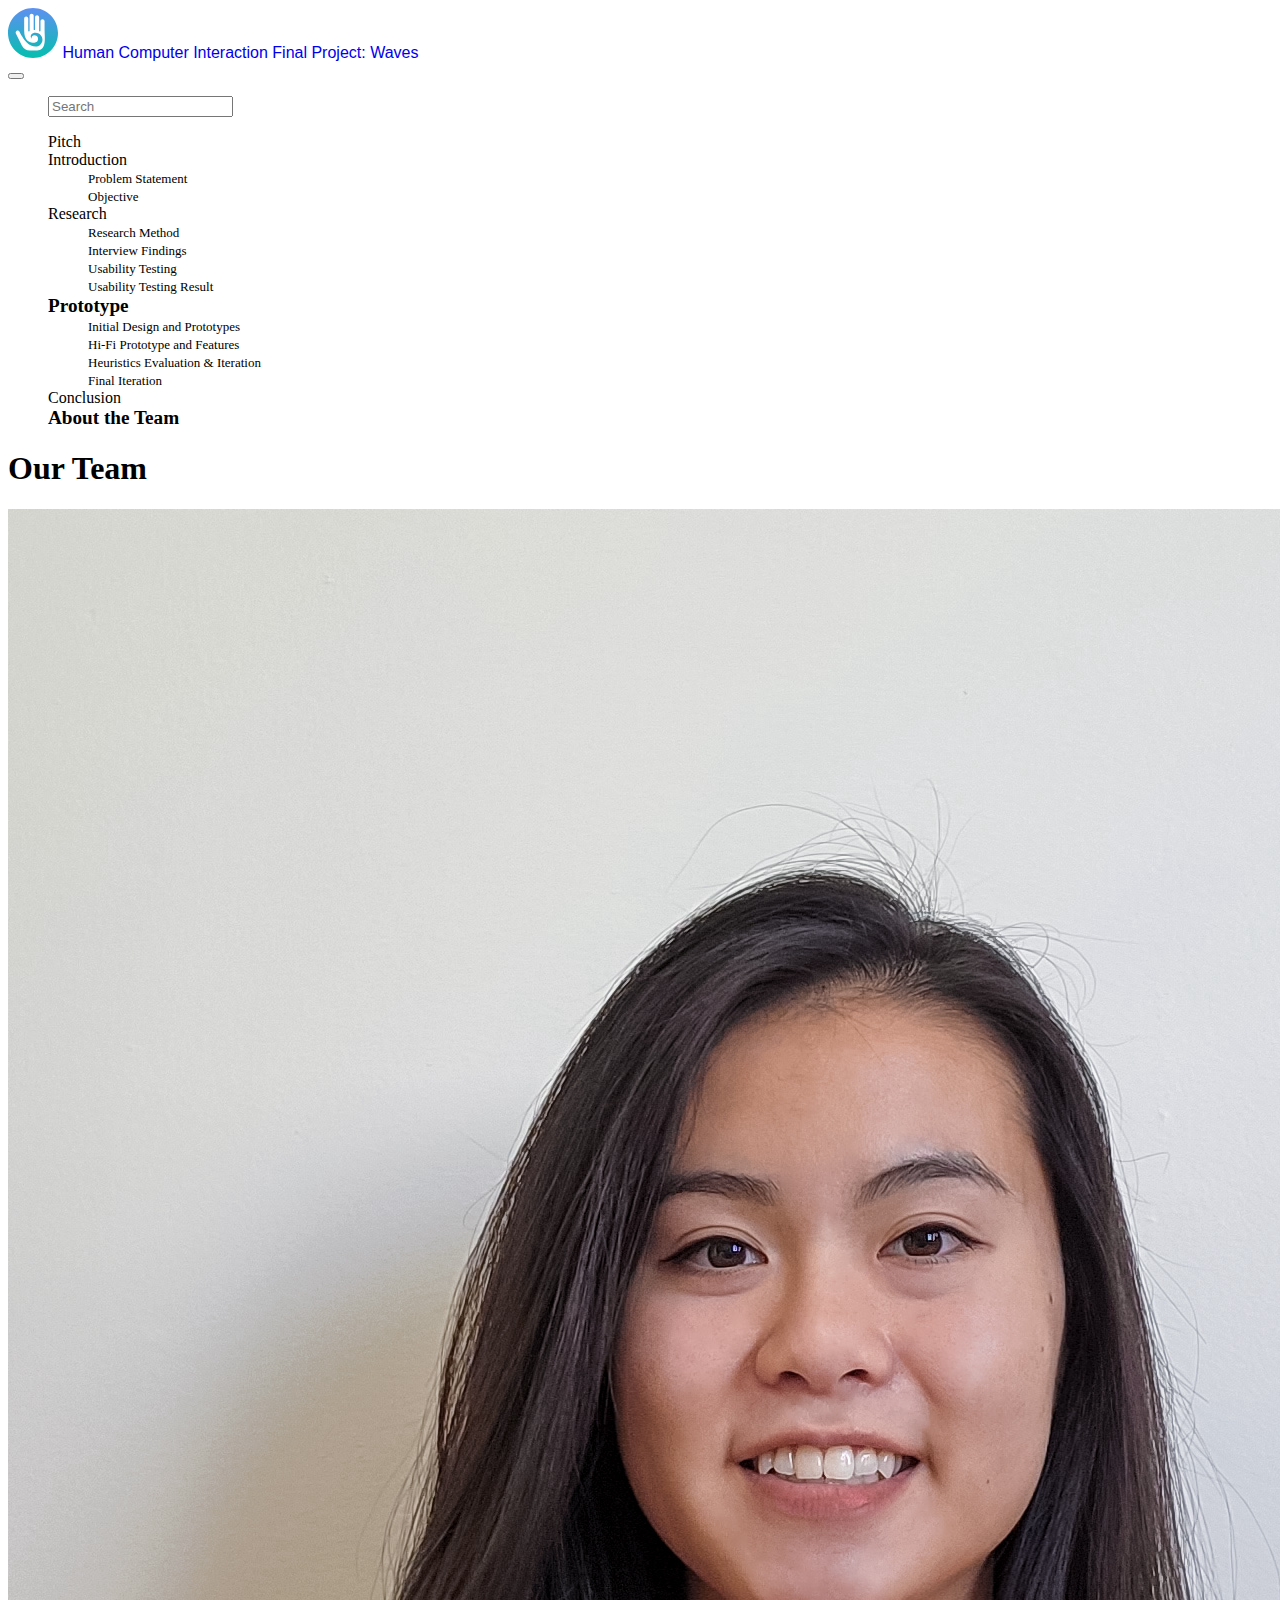
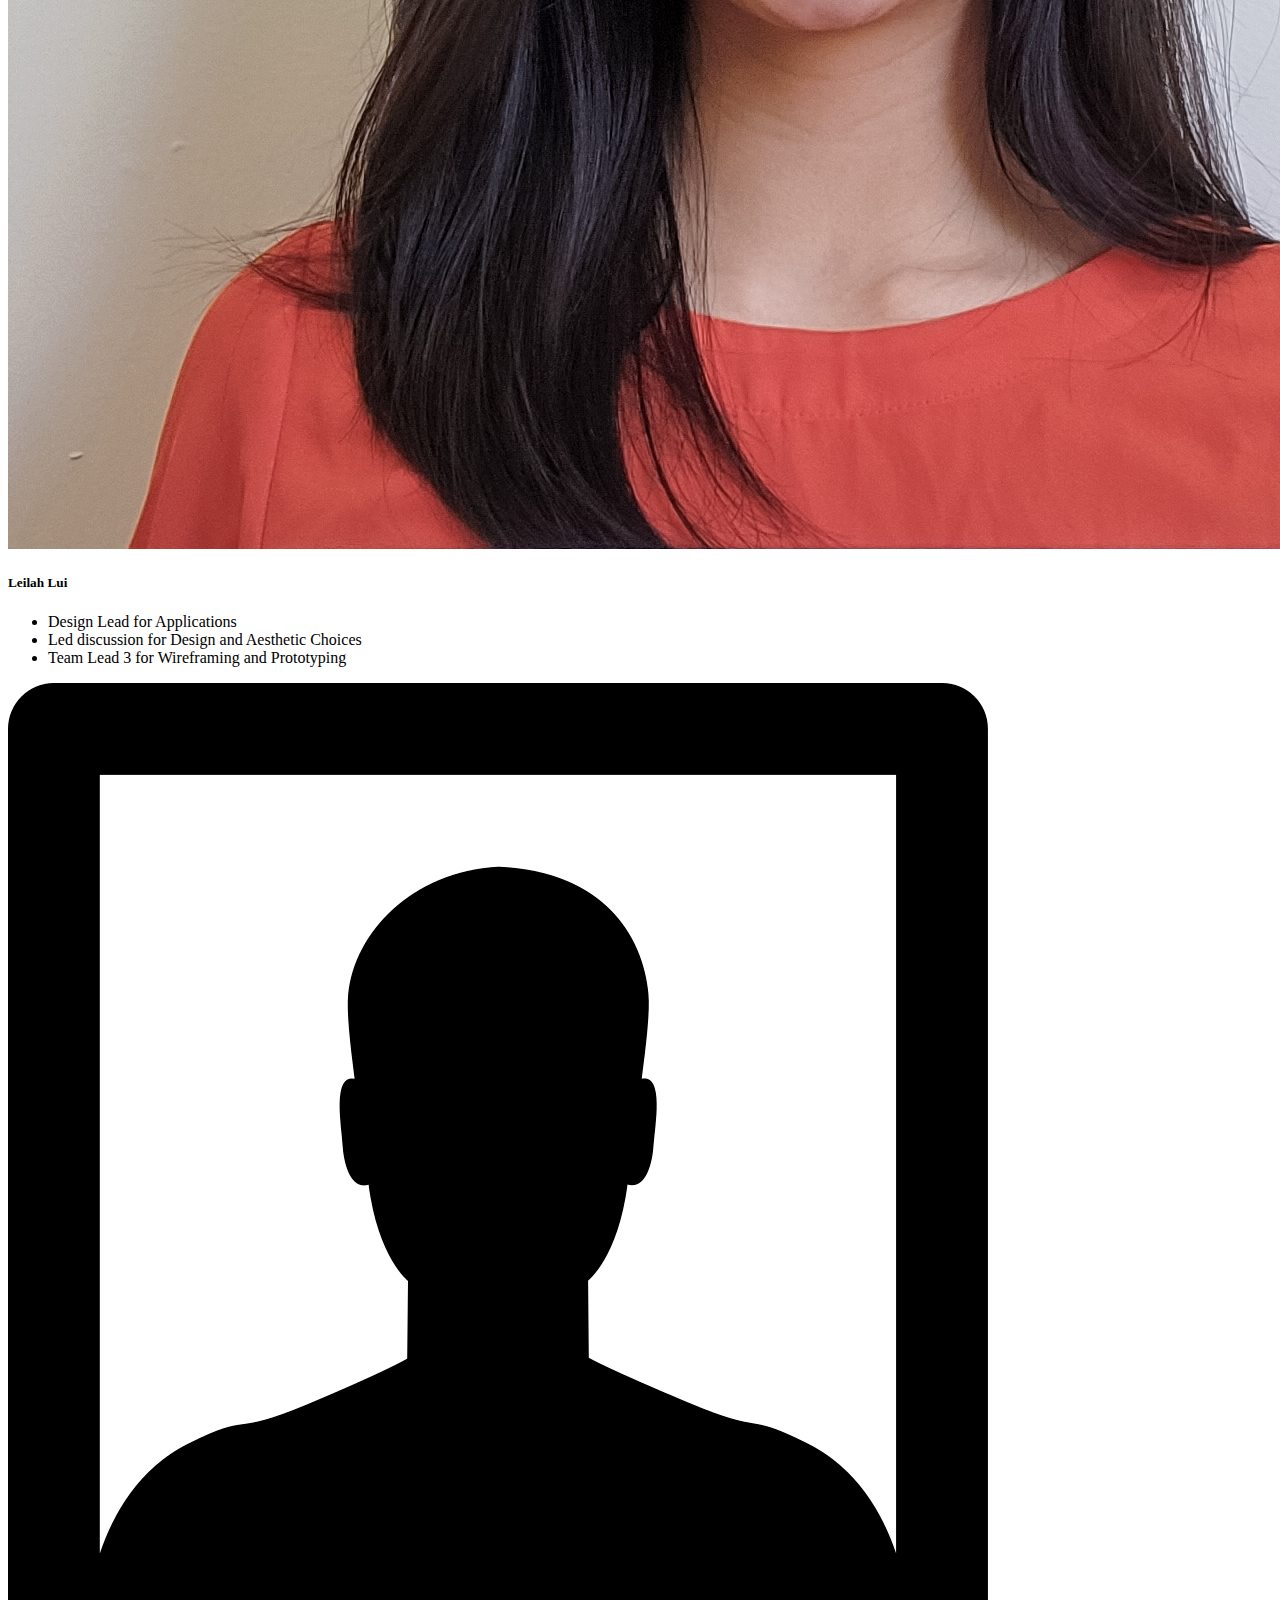
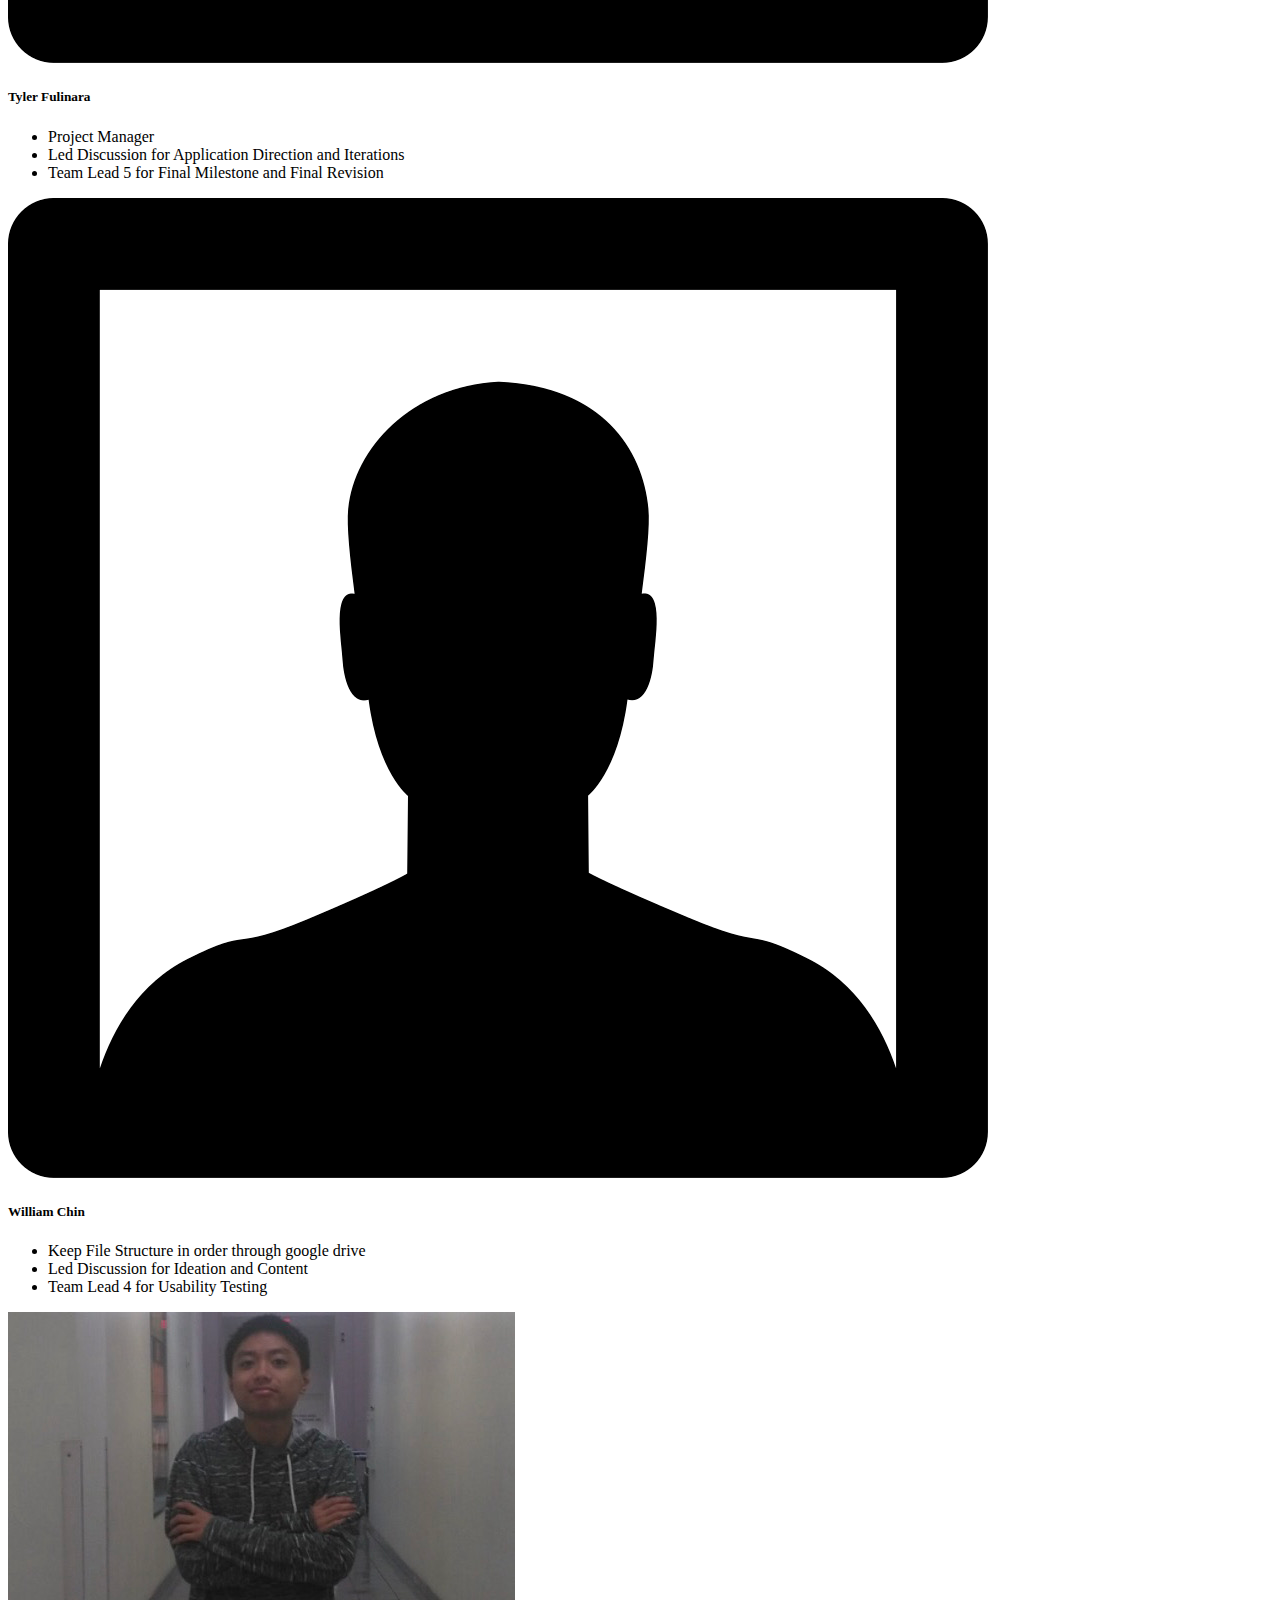
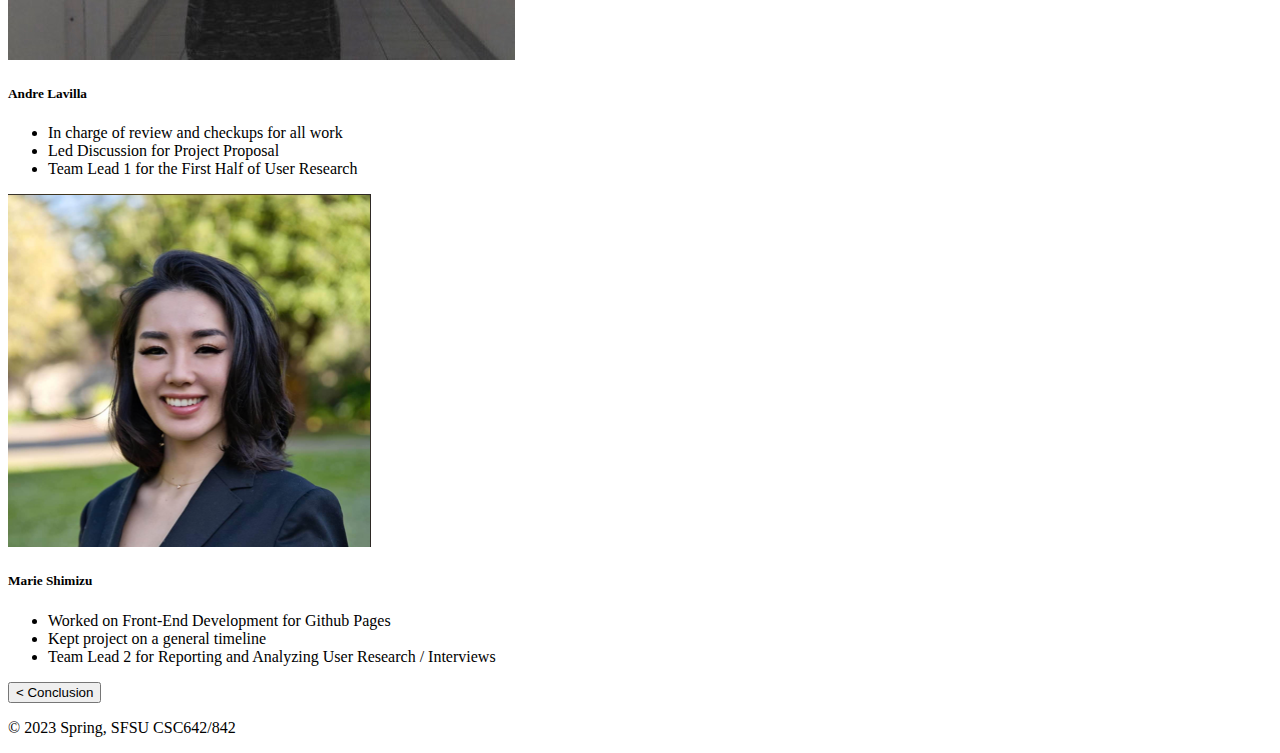
<file: PageContents/AboutTheTeam.html>
<!DOCTYPE html>
<html>
    <head>
        <meta charset="utf-8">
        <meta http-equiv="X-UA-Compatible" content="IE=edge">
        <meta name="viewport" content="width=device-width, initial-scale=1">

        <link href="https://cdn.jsdelivr.net/npm/bootstrap@5.3.0-alpha1/dist/css/bootstrap.min.css" rel="stylesheet" integrity="sha384-GLhlTQ8iRABdZLl6O3oVMWSktQOp6b7In1Zl3/Jr59b6EGGoI1aFkw7cmDA6j6gD" crossorigin="anonymous">
        <script defer src="https://cdn.jsdelivr.net/npm/bootstrap@5.3.0-alpha1/dist/js/bootstrap.bundle.min.js" integrity="sha384-w76AqPfDkMBDXo30jS1Sgez6pr3x5MlQ1ZAGC+nuZB+EYdgRZgiwxhTBTkF7CXvN" crossorigin="anonymous"></script>
        <!--<link rel="stylesheet" type="text/css" href="styles.css">-->
        <link rel="shortcut icon" type="image/jpg" href="../favicon.jpg"/>
        <title>HCI GROUP 10</title>
        <link rel="stylesheet" type="text/css" href="../CSS/style.css" />

        
    </head>
    <body >
        <header>
            <nav class="navbar navbar-expand-md">
                <div class="container">
                    <a href="../index.html" class="navbar-brand" style='font-family: Open Sans,Helvetica Neue,Helvetica,Arial,sans-serif;'>
                        <img src="Assets/Logo/WAVES-Logo.svg" alt="logo" width="50" style="font:bold;">
                        Human Computer Interaction Final Project: Waves
                    </a>
                    
                    <div style='display:flex;'> </div>
                    <button class="navbar-toggler" data-bs-toggle="collapse"
                    data-bs-target="#nav" aria-controls="nav" aria-label="Expand Navigation">
                        <span class="navbar-toggler-icon"></span>
                    </button>
                    <div class="collapse navbar-collapse navbar-nav justify-content-end" id="nav" style= 'vertical-align: middle;'>
                        <ul class="navbar-nav" >
                            <div class="input-group rounded">
                                <input type="search" class="form-control rounded" placeholder="Search" aria-label="Search" aria-describedby="search-addon" />
                                <span class="input-group-text border-0" id="search-addon">
                                <i class="fas fa-search"></i>
                                </span>
                            </div>
                        </ul>
                    </div>
                </div>	
                
            </nav>
        </header>

        <div class="container">
            <div class="row">
                <div class="col-sm-auto">
                <nav class="sidebar py-2 mb-4">
                    <ul class="nav flex-column" id="nav_accordion">
                        <li class="nav-item">
                            <a class="nav-link" href="../index.html" >Pitch</a>
                        </li>
                        <li class="nav-item has-submenu navbar-toggler" >
                            <a class="nav-link"  data-bs-toggle="collapse" data-bs-target="#menu_item1" aria-expanded="false" > Introduction  </a>
                            <ul class="submenu collapse show" id="menu_item1" data-bs-parent="#nav_accordion">
                                <li><a class="nav-link sub" href="Introduction/ProblemStatement.html" >Problem Statement </a></li>
                                <li><a class="nav-link sub" href="Introduction/Objective.html">Objective </a></li>
                            </ul>
                        </li>
                        <li class="nav-item has-submenu">
                            <a class="nav-link" data-bs-toggle="collapse" data-bs-target="#menu_item2" aria-expanded="false" > Research  </a>
                            <ul class="submenu collapse show" id="menu_item2" data-bs-parent="#nav_accordion">
                                <li><a class="nav-link sub" href="Research/ResearchMethod.html"  >Research Method</a></li>
                                <li><a class="nav-link sub" href="Research/InterviewFindings.html" >Interview Findings</a></li>
                                <li><a class="nav-link sub" href="Research/UsabilityTesting.html" >Usability Testing</a></li>
                                <li><a class="nav-link sub" href="Research/UsabilityTestingResult.html">Usability Testing Result</a></li>

                            </ul>
                        </li>
                        <li class="nav-item has-submenu">
                            <a class="nav-link" data-bs-toggle="collapse" data-bs-target="#menu_item3" aria-expanded="false" style="font-weight: bold;font-size:larger;"> Prototype  </a>
                            <ul class="submenu collapse show" id="menu_item3" data-bs-parent="#nav_accordion">
                                <li><a class="nav-link sub" href="Prototype/InitialDesign.html" >Initial Design and Prototypes</a></li>
                                <li><a class="nav-link sub" href="Prototype/Solution.html">Hi-Fi Prototype and Features</a></li>
                                <li><a class="nav-link sub" href="Prototype/Iterations.html" >Heuristics Evaluation & Iteration</a></li>
                                <li><a class="nav-link sub" href="Prototype/FinalIteration.html">Final Iteration</a></li>
                            </ul>
                        </li>
                        <li class="nav-item">
                            <a class="nav-link" href="Conclusion.html"> Conclusion </a>
                        </li>
                        <li class="nav-item">
                            <a class="nav-link" href="AboutTheTeam.html"  style="font-weight: bold;font-size:larger;"> About the Team </a>
                        </li>
                    </ul>
                </nav>
                </div>
                <div class="col-md">
                    <div class="row">
                        <h1 style="font-display: center;">Our Team</h1>
                    </div>
                    <div class="row">
                        
                            <div class="col-lg-4 col-md-4 col-sm-8">
                                <div class="card">
                                    <img src="Assets/Teammates/Leilah-Lui_Picture.png" class="card-img-top" alt="teammate1">
                                    <div class="card-body">
                                      <h5 class="card-title">Leilah Lui</h5>
                                      <p class="card-text">
                                        <ul>
                                            <li>Design Lead for Applications</li>
                                            <li>Led discussion for Design and Aesthetic Choices</li>
                                            <li>Team Lead 3 for Wireframing and Prototyping</li>
                                        </ul>
                                      </p>
                                    </div>
                                </div>
                            </div>
                            <div class="col-lg-4 col-md-4 col-sm-8">
                                <div class="card" >
                                    <img src="Assets/Teammates/exampleuser.png" class="card-img-top" alt="teammate1">
                                    <div class="card-body">
                                      <h5 class="card-title">Tyler Fulinara</h5>
                                      <p class="card-text">
                                        <ul>
                                            <li>Project Manager</li>
                                            <li>Led Discussion for Application Direction and Iterations</li>
                                            <li>Team Lead 5 for Final Milestone and Final Revision</li>
                                        </ul>
                                      </p>
                                    </div>
                                </div>
                            </div>
                            <div class="col-lg-4 col-md-4 col-sm-8">
                                <div class="card">
                                    <img src="Assets/Teammates/exampleuser.png" class="card-img-top" alt="teammate1">
                                    <div class="card-body">
                                      <h5 class="card-title">William Chin</h5>
                                      <p class="card-text">
                                        <ul>
                                            <li>Keep File Structure in order through google drive</li>
                                            <li>Led Discussion for Ideation and Content</li>
                                            <li>Team Lead 4 for Usability Testing</li>
                                        </ul>
                                      </p>
                                    </div>
                                </div>
                            </div>
    
                            <div class="col-lg-4 col-md-4 col-sm-8">
                                <div class="card" >
                                    <img src="Assets/Teammates/Picture_of_Andre-Lavilla.JPG" class="card-img-top" alt="teammate1">
                                    <div class="card-body">
                                      <h5 class="card-title">Andre Lavilla </h5>
                                      <p class="card-text">
                                        <ul>
                                            <li>In charge of review and checkups for all work</li>
                                            <li>Led Discussion for Project Proposal</li>
                                            <li>Team Lead 1 for the First Half of User Research</li>
                                        </ul>
                                      </p>
                                    </div>
                                </div>
                            </div>
                            <div class="col-lg-4 col-md-4 col-sm-8">
                                <div class="card" >
                                    <img src="Assets/Teammates/marie.png" class="card-img-top" alt="teammate1">
                                    <div class="card-body">
                                      <h5 class="card-title">Marie Shimizu </h5>
                                      <p class="card-text">
                                        <ul>
                                            <li>Worked on Front-End Development for Github Pages</li>
                                            <li>Kept project on a general timeline</li>
                                            <li>Team Lead 2 for Reporting and Analyzing User Research / Interviews</li>
                                        </ul>
                                      </p>
                                    </div>
                                </div>
                            </div>
                        </div>

                    

                    <div class="row">
                        


                    </div>
                    <div class="row">
                        <div class="col">
                            <a href='Conclusion.html'><button type="button" class="btn btn-outline-info justify-content-md-end">< Conclusion</button></a>
                        </div>
                        <div class="col">
                            <div class="d-flex justify-content-end">
                            </div>
                        </div>
                    </div>
                </div>
            </div>
        </div>   
    </body>
    <footer class="py-3 my-4 border-top">
        <p class="text-center text-muted">© 2023 Spring, SFSU CSC642/842</p>
    </footer>
</html>
</file>
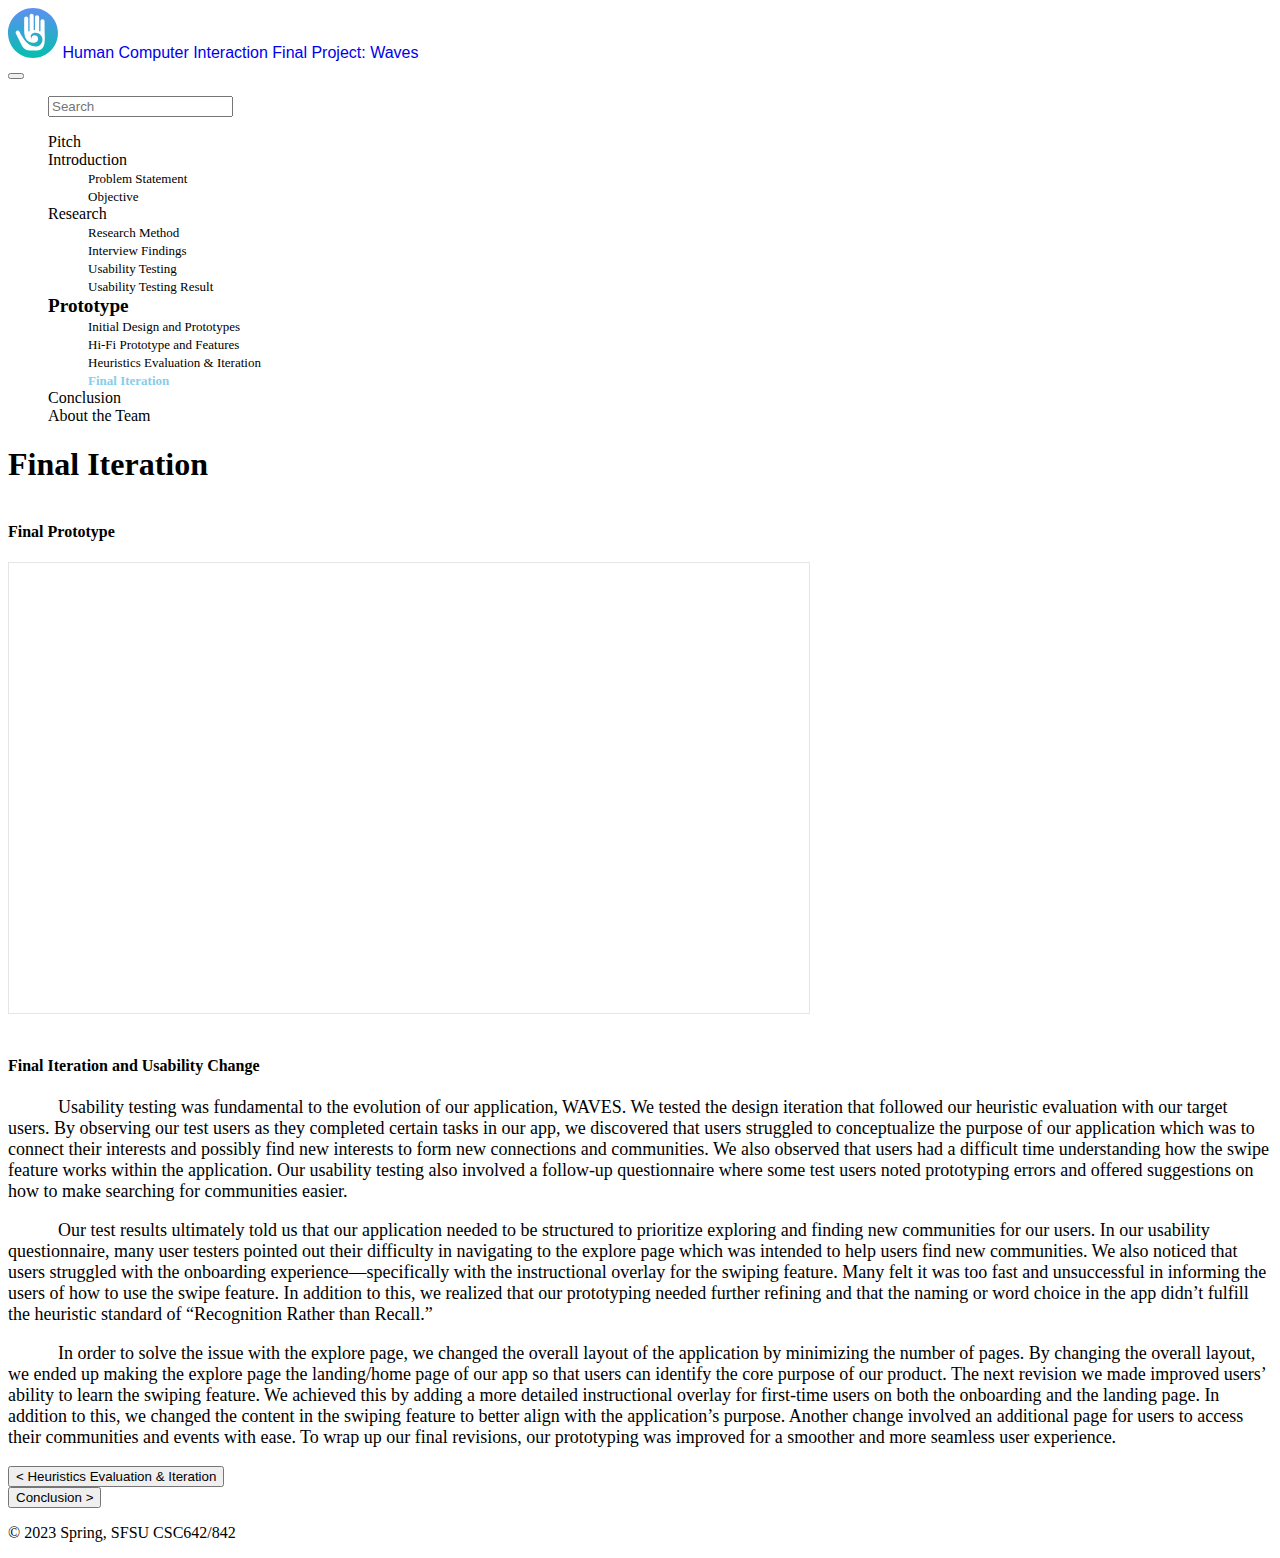
<file: PageContents/Prototype/FinalIteration.html>
<!DOCTYPE html>
<html>
    <head>
        <meta charset="utf-8">
        <meta http-equiv="X-UA-Compatible" content="IE=edge">
        <meta name="viewport" content="width=device-width, initial-scale=1">

        <link href="https://cdn.jsdelivr.net/npm/bootstrap@5.3.0-alpha1/dist/css/bootstrap.min.css" rel="stylesheet" integrity="sha384-GLhlTQ8iRABdZLl6O3oVMWSktQOp6b7In1Zl3/Jr59b6EGGoI1aFkw7cmDA6j6gD" crossorigin="anonymous">
        <script defer src="https://cdn.jsdelivr.net/npm/bootstrap@5.3.0-alpha1/dist/js/bootstrap.bundle.min.js" integrity="sha384-w76AqPfDkMBDXo30jS1Sgez6pr3x5MlQ1ZAGC+nuZB+EYdgRZgiwxhTBTkF7CXvN" crossorigin="anonymous"></script>
        <!--<link rel="stylesheet" type="text/css" href="styles.css">-->
        <link rel="shortcut icon" type="image/jpg" href="../../favicon.jpg"/>
        <title>HCI GROUP 10</title>
        <link rel="stylesheet" type="text/css" href="../../CSS/style.css" />

        
    </head>
    <body >
        <header>
            <nav class="navbar navbar-expand-md">
                <div class="container">
                    <a href="../../index.html" class="navbar-brand" style='font-family: Open Sans,Helvetica Neue,Helvetica,Arial,sans-serif;'>
                        <img src="../Assets/Logo/WAVES-Logo.svg" alt="logo" width="50" style="font:bold;">
                        Human Computer Interaction Final Project: Waves
                    </a>
                    
                    <div style='display:flex;'> </div>
                    <button class="navbar-toggler" data-bs-toggle="collapse"
                    data-bs-target="#nav" aria-controls="nav" aria-label="Expand Navigation">
                        <span class="navbar-toggler-icon"></span>
                    </button>
                    <div class="collapse navbar-collapse navbar-nav justify-content-end" id="nav" style= 'vertical-align: middle;'>
                        <ul class="navbar-nav" >
                            <div class="input-group rounded">
                                <input type="search" class="form-control rounded" placeholder="Search" aria-label="Search" aria-describedby="search-addon" />
                                <span class="input-group-text border-0" id="search-addon">
                                <i class="fas fa-search"></i>
                                </span>
                            </div>
                        </ul>
                    </div>
                </div>	
                
            </nav>
        </header>

        <div class="container">
            <div class="row">
                <div class="col-sm-auto">
                <nav class="sidebar py-2 mb-4">
                    <ul class="nav flex-column" id="nav_accordion">
                        <li class="nav-item">
                            <a class="nav-link" href="../../index.html" >Pitch</a>
                        </li>
                        <li class="nav-item has-submenu navbar-toggler" >
                            <a class="nav-link"  data-bs-toggle="collapse" data-bs-target="#menu_item1" aria-expanded="false" > Introduction  </a>
                            <ul class="submenu collapse show" id="menu_item1" data-bs-parent="#nav_accordion">
                                <li><a class="nav-link sub" href="../Introduction/ProblemStatement.html" >Problem Statement </a></li>
                                <li><a class="nav-link sub" href="../Introduction/Objective.html">Objective </a></li>
                            </ul>
                        </li>
                        <li class="nav-item has-submenu">
                            <a class="nav-link" data-bs-toggle="collapse" data-bs-target="#menu_item2" aria-expanded="false" > Research  </a>
                            <ul class="submenu collapse show" id="menu_item2" data-bs-parent="#nav_accordion">
                                <li><a class="nav-link sub" href="../Research/ResearchMethod.html"  >Research Method</a></li>
                                <li><a class="nav-link sub" href="../Research/InterviewFindings.html" >Interview Findings</a></li>
                                <li><a class="nav-link sub" href="../Research/UsabilityTesting.html" >Usability Testing</a></li>
                                <li><a class="nav-link sub" href="../Research/UsabilityTestingResult.html">Usability Testing Result</a></li>

                            </ul>
                        </li>
                        <li class="nav-item has-submenu">
                            <a class="nav-link" data-bs-toggle="collapse" data-bs-target="#menu_item3" aria-expanded="false" style="font-weight: bold;font-size:larger;"> Prototype  </a>
                            <ul class="submenu collapse show" id="menu_item3" data-bs-parent="#nav_accordion">
                                <li><a class="nav-link sub" href="InitialDesign.html" >Initial Design and Prototypes</a></li>
                                <li><a class="nav-link sub" href="../Prototype/Solution.html">Hi-Fi Prototype and Features</a></li>
                                <li><a class="nav-link sub" href="Iterations.html" >Heuristics Evaluation & Iteration</a></li>
                                <li><a class="nav-link sub" href="FinalIteration.html" style="font-weight: bold; color:skyblue;">Final Iteration</a></li>
                            </ul>
                        </li>
                        <li class="nav-item">
                            <a class="nav-link" href="../Conclusion.html"> Conclusion </a>
                        </li>
                        <li class="nav-item">
                            <a class="nav-link" href="../AboutTheTeam.html"> About the Team </a>
                        </li>
                    </ul>
                </nav>
                </div>
                <div class="col-md">
                    <div class="row">
                        <h1 style="font-display: center;">Final Iteration</h1>
                    </div>
                    <div class="row">
                        <h4><br>Final Prototype</h4>
                        <iframe style="border: 1px solid rgba(0, 0, 0, 0.1);" width="800" height="450" src="https://www.figma.com/embed?embed_host=share&url=https%3A%2F%2Fwww.figma.com%2Fproto%2FbCrxMN6cTOww789YO0WZ23%2FGroup10_CSC642_WAVES-App%3Fpage-id%3D161%253A5480%26type%3Ddesign%26node-id%3D161-7476%26viewport%3D1859%252C-183%252C0.81%26scaling%3Dscale-down%26starting-point-node-id%3D161%253A7476" allowfullscreen></iframe>
                    </div>
                    <div class="row">
                        <h4><br>Final Iteration and Usability Change</h4>
                        <p style= 'font-size: large;' class="indent">
                            Usability testing was fundamental to the evolution of our application, WAVES. We tested the design iteration that followed our heuristic evaluation with our target users. By observing our test users as they completed certain tasks in our app, we discovered that users struggled to conceptualize the purpose of our application which was to connect their interests and possibly find new interests to form new connections and communities. We also observed that users had a difficult time understanding how the swipe feature works within the application. Our usability testing also involved a follow-up questionnaire where some test users noted prototyping errors and offered suggestions on how to make searching for communities easier.
                        </p>
                        <p style= 'font-size: large;' class="indent">
                            Our test results ultimately told us that our application needed to be structured to prioritize exploring and finding new communities for our users. In our usability questionnaire, many user testers pointed out their difficulty in navigating to the explore page which was intended to help users find new communities. We also noticed that users struggled with the onboarding experience—specifically with the instructional overlay for the swiping feature. Many felt it was too fast and unsuccessful in informing the users of how to use the swipe feature. In addition to this, we realized that our prototyping needed further refining and that the naming or word choice in the app didn’t fulfill the heuristic standard of “Recognition Rather than Recall.” 
                        </p>
                        <p style= 'font-size: large;' class="indent">
                            In order to solve the issue with the explore page, we changed the overall layout of the application by minimizing the number of pages. By changing the overall layout, we ended up making the explore page the landing/home page of our app so that users can identify the core purpose of our product. The next revision we made improved users’ ability to learn the swiping feature. We achieved this by adding a more detailed instructional overlay for first-time users on both the onboarding and the landing page. In addition to this, we changed the content in the swiping feature to better align with the application’s purpose. Another change involved an additional page for users to access their communities and events with ease. To wrap up our final revisions, our prototyping was improved for a smoother and more seamless user experience. 
                        </p>

                    </div>
                    <div class="row">
                        <div class="col">
                            <a href='Iterations.html'><button type="button" class="btn btn-outline-info justify-content-md-end">< Heuristics Evaluation & Iteration</button></a>
                        </div>
                        <div class="col">
                            <div class="d-flex justify-content-end">
                                <a href='../Conclusion.html' class="justify-content-md-end"><button type="button" class="btn btn-outline-info justify-content-md-end">Conclusion ></button></a>
                            </div>
                        </div>
                    </div>
                </div>
            </div>
        </div>   
    </body>
    <footer class="py-3 my-4 border-top">
        <p class="text-center text-muted">© 2023 Spring, SFSU CSC642/842</p>
    </footer>
</html>
</file>
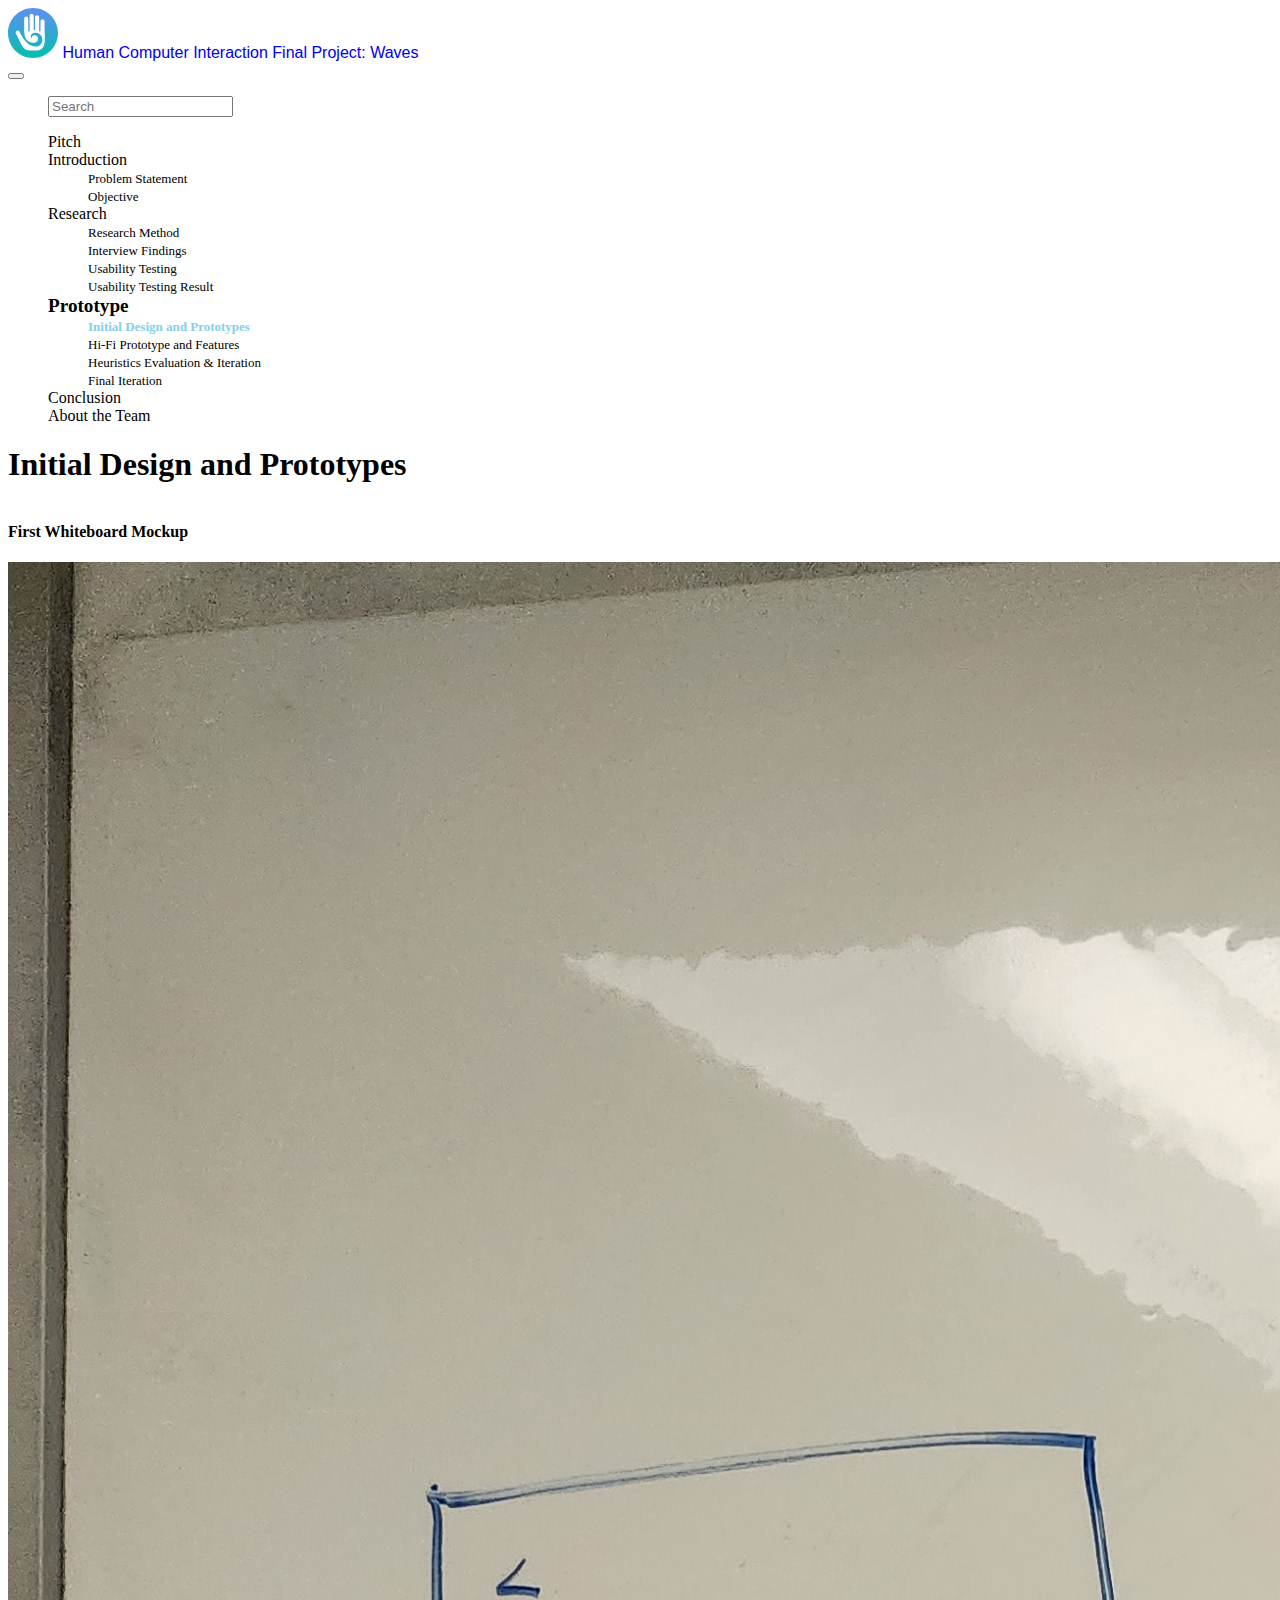
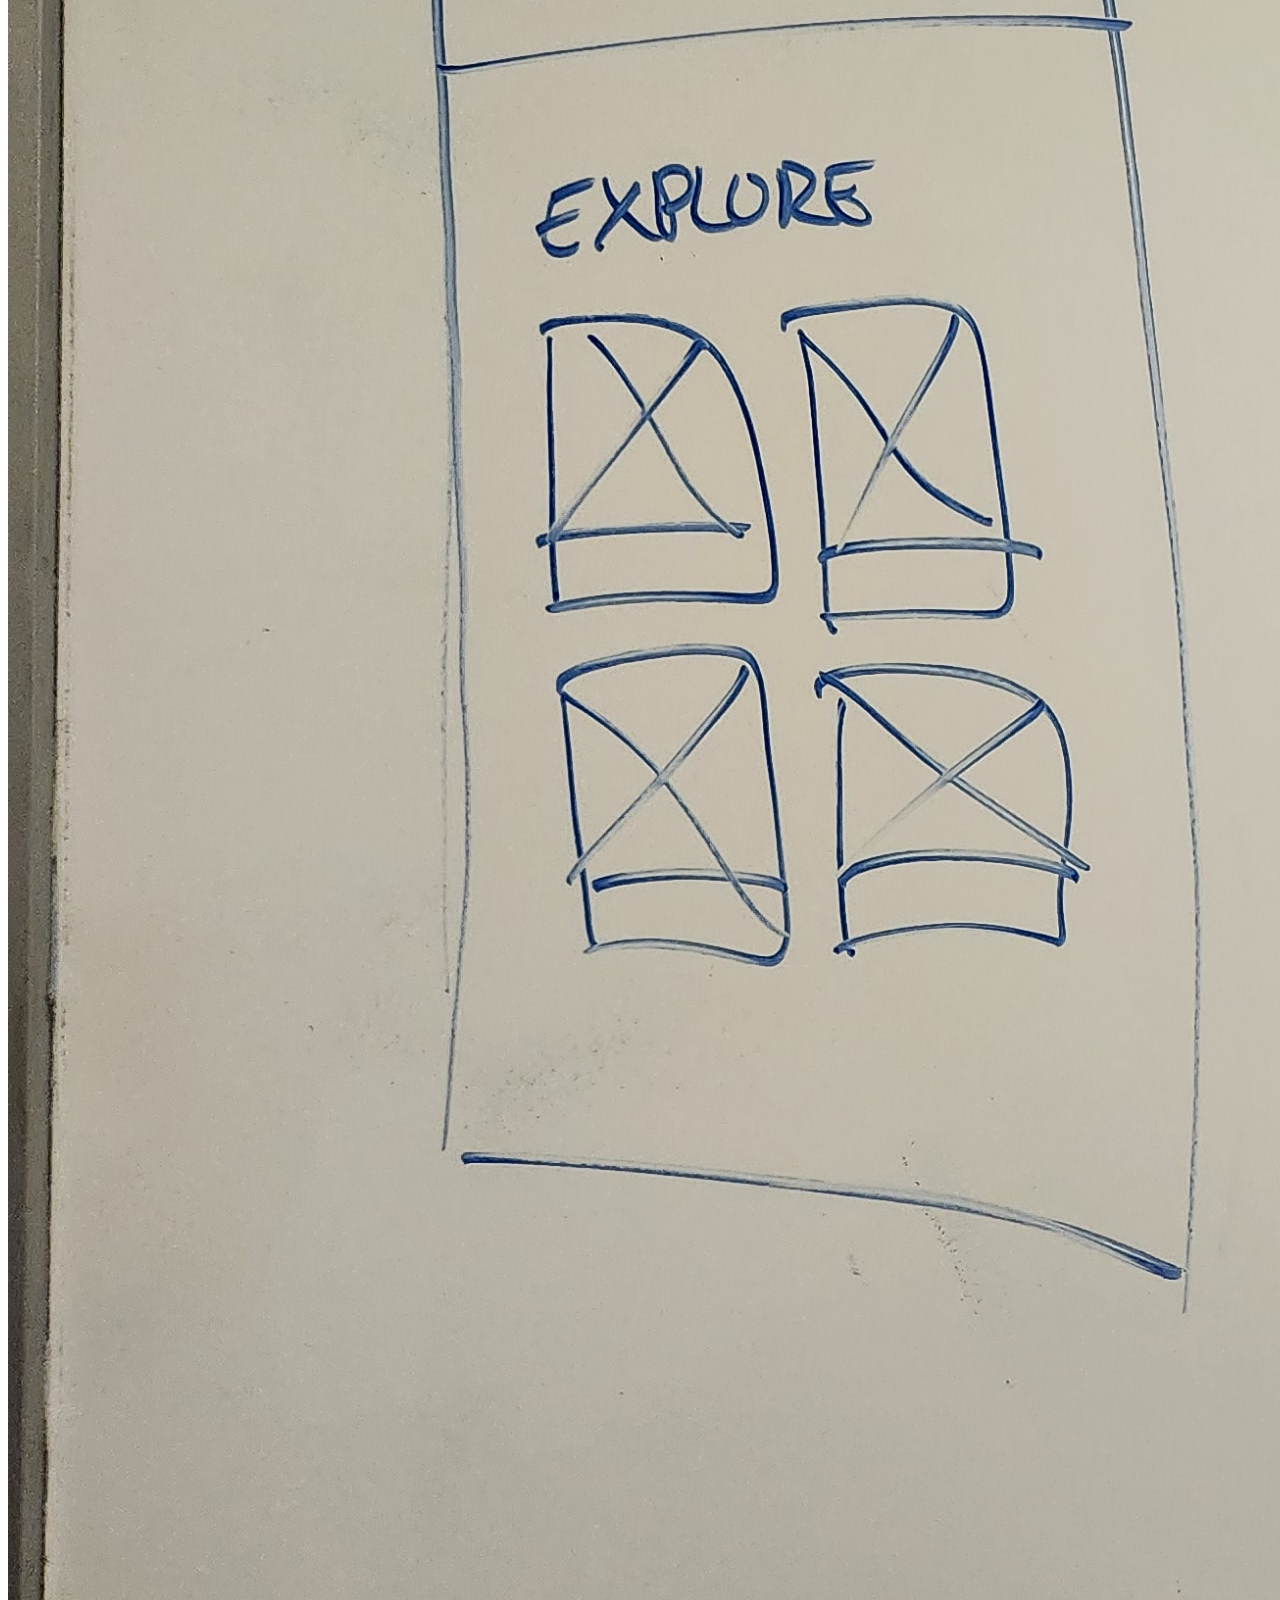
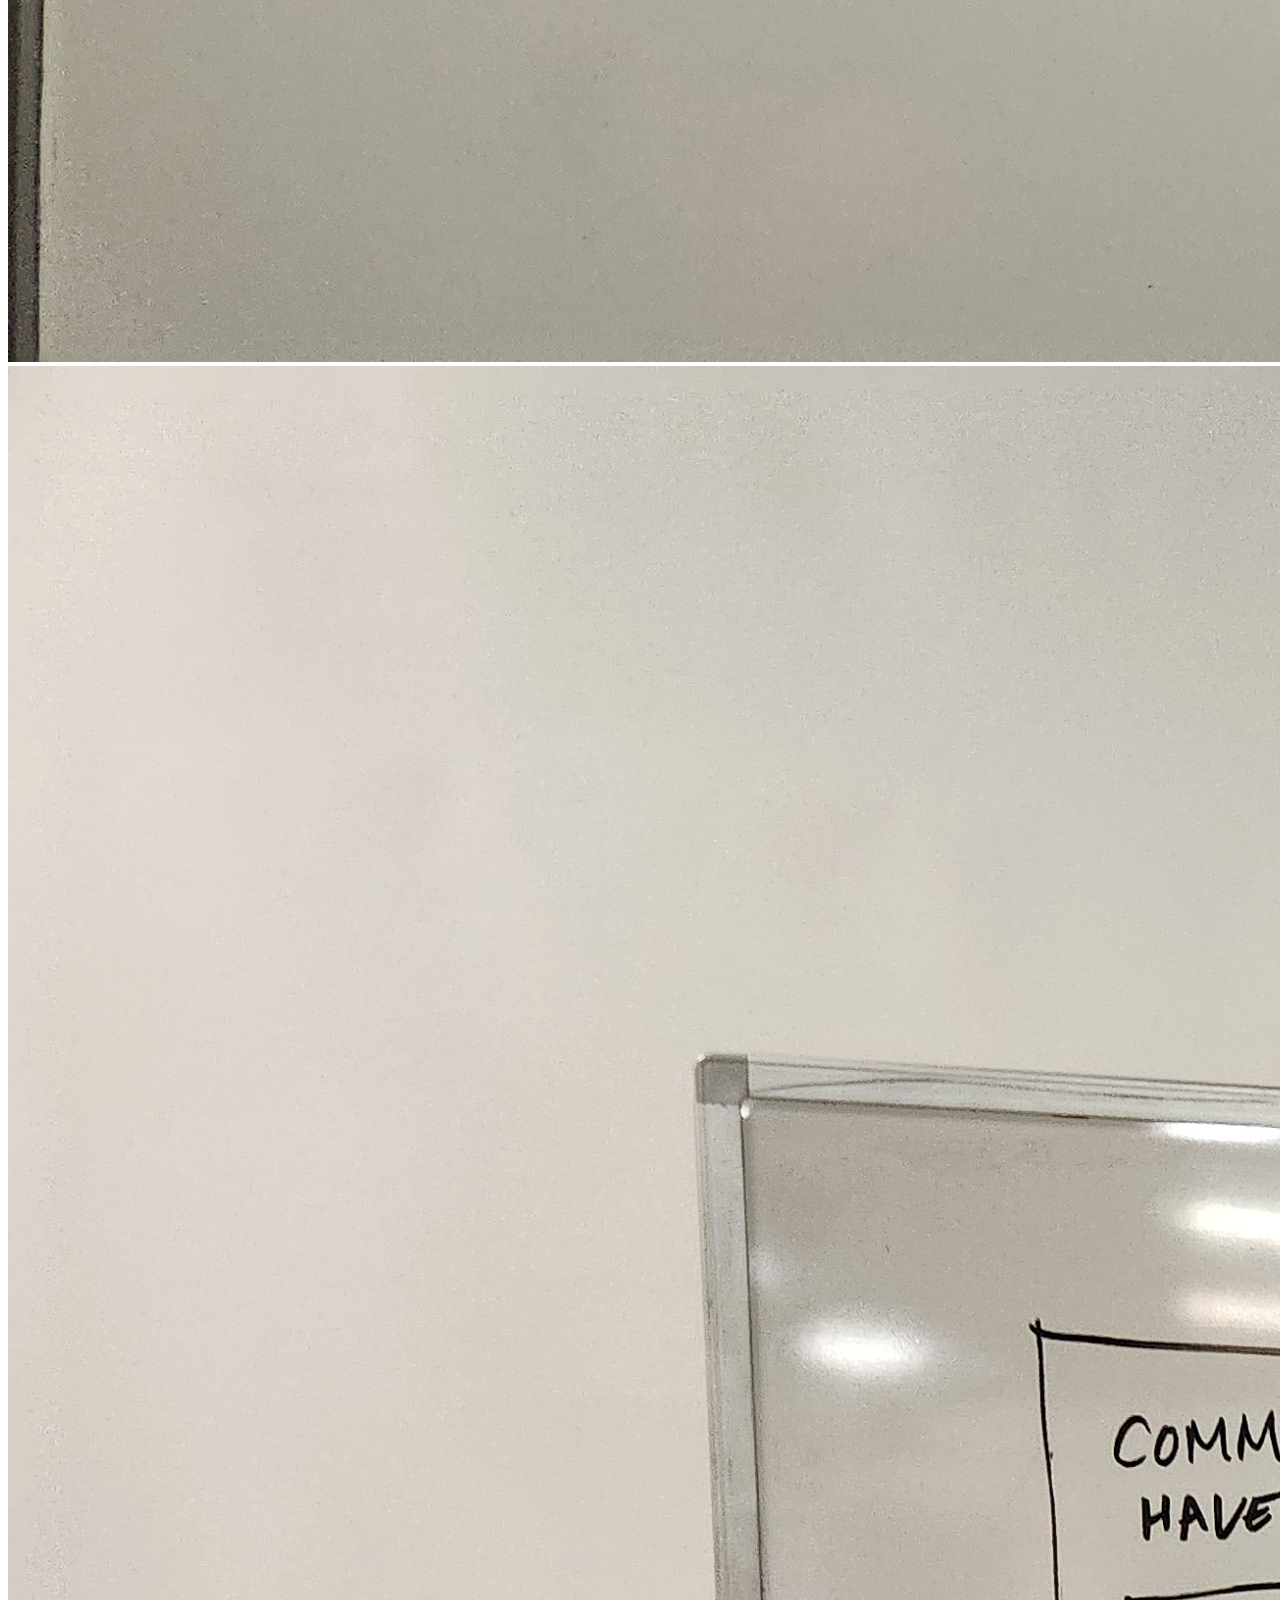
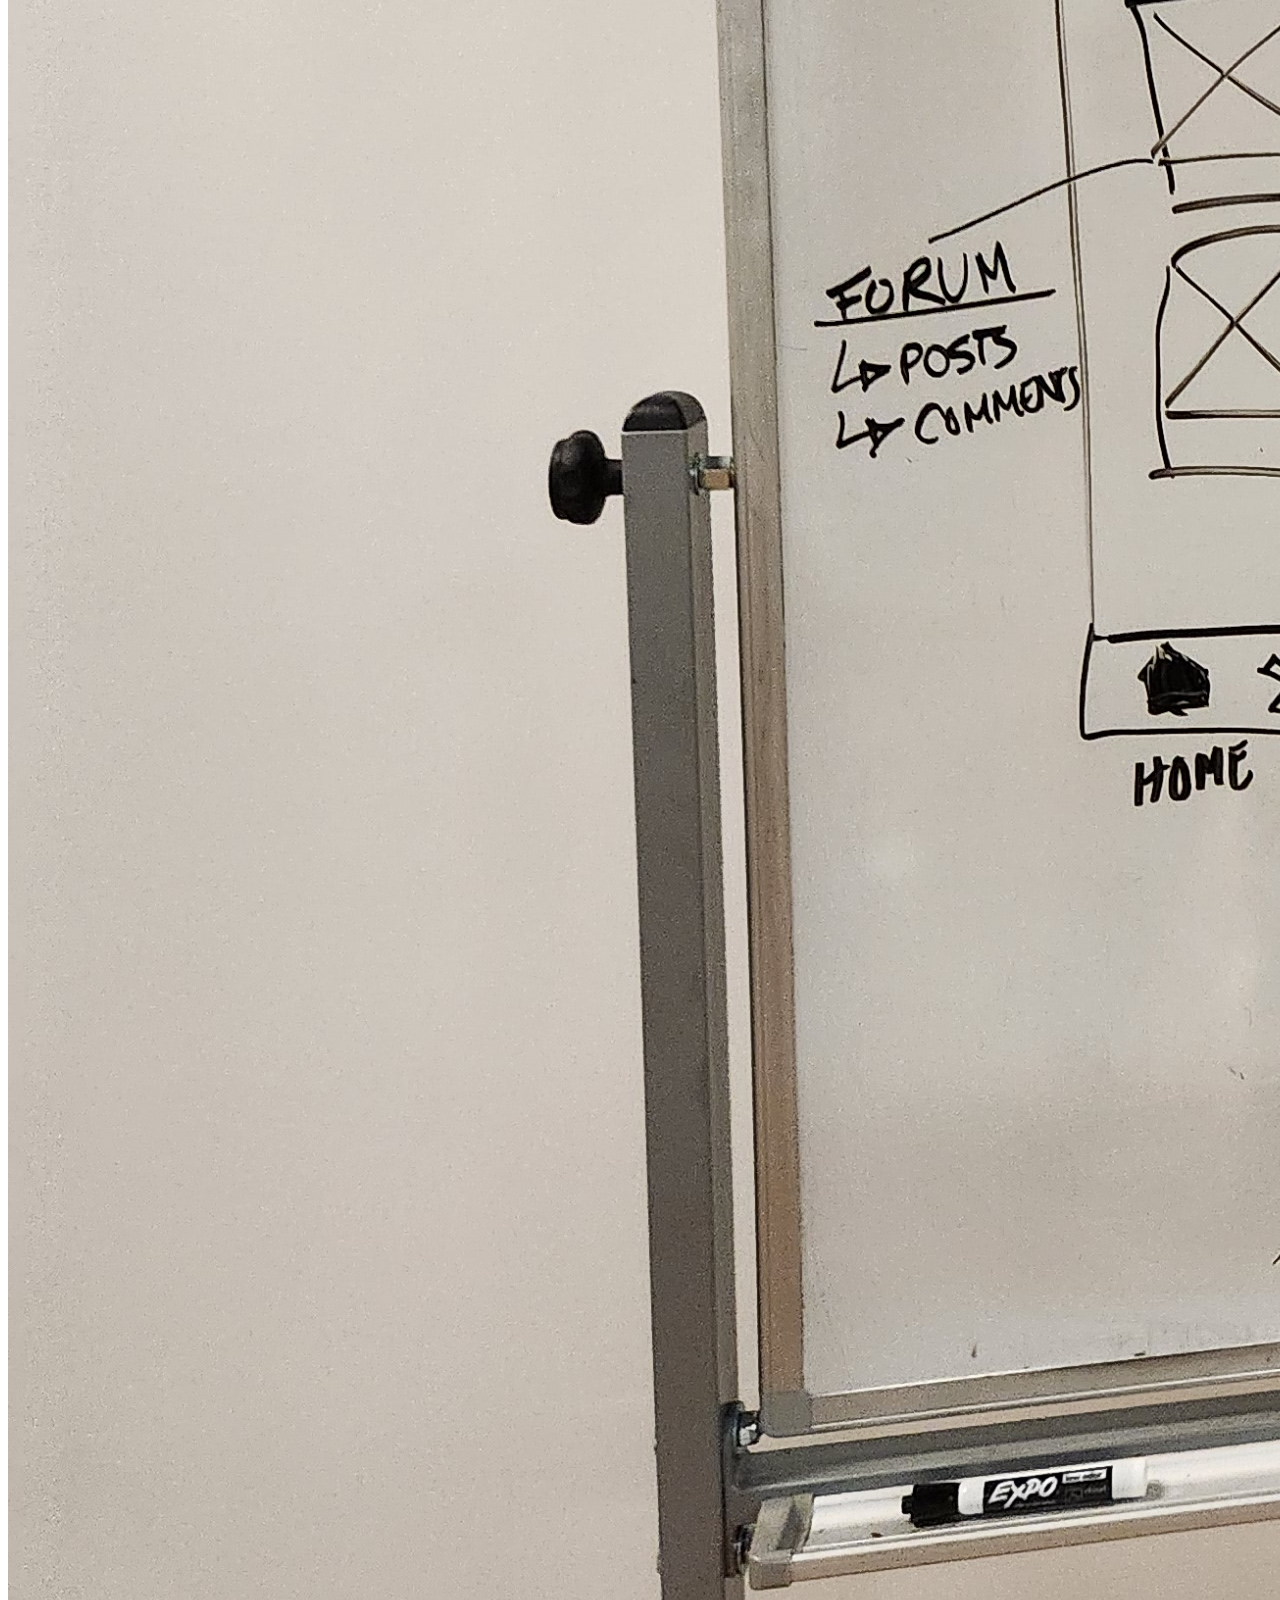
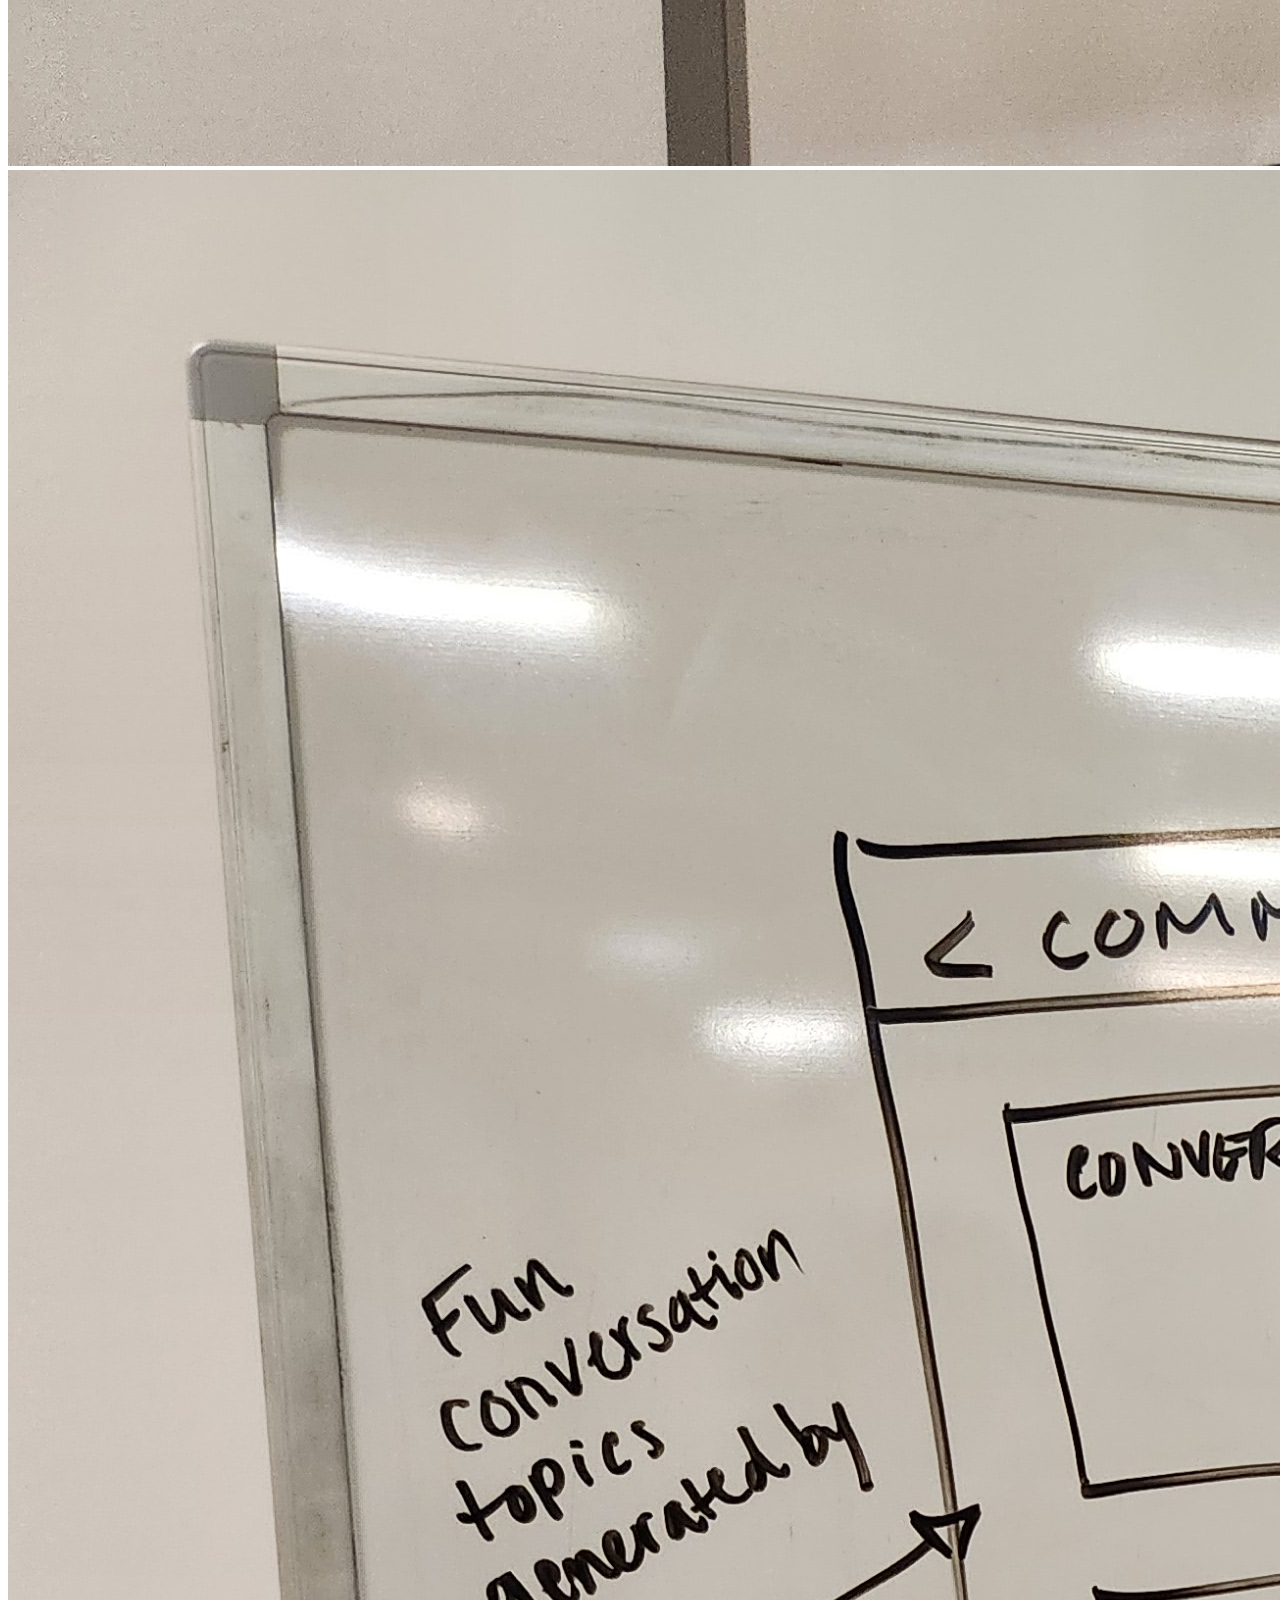
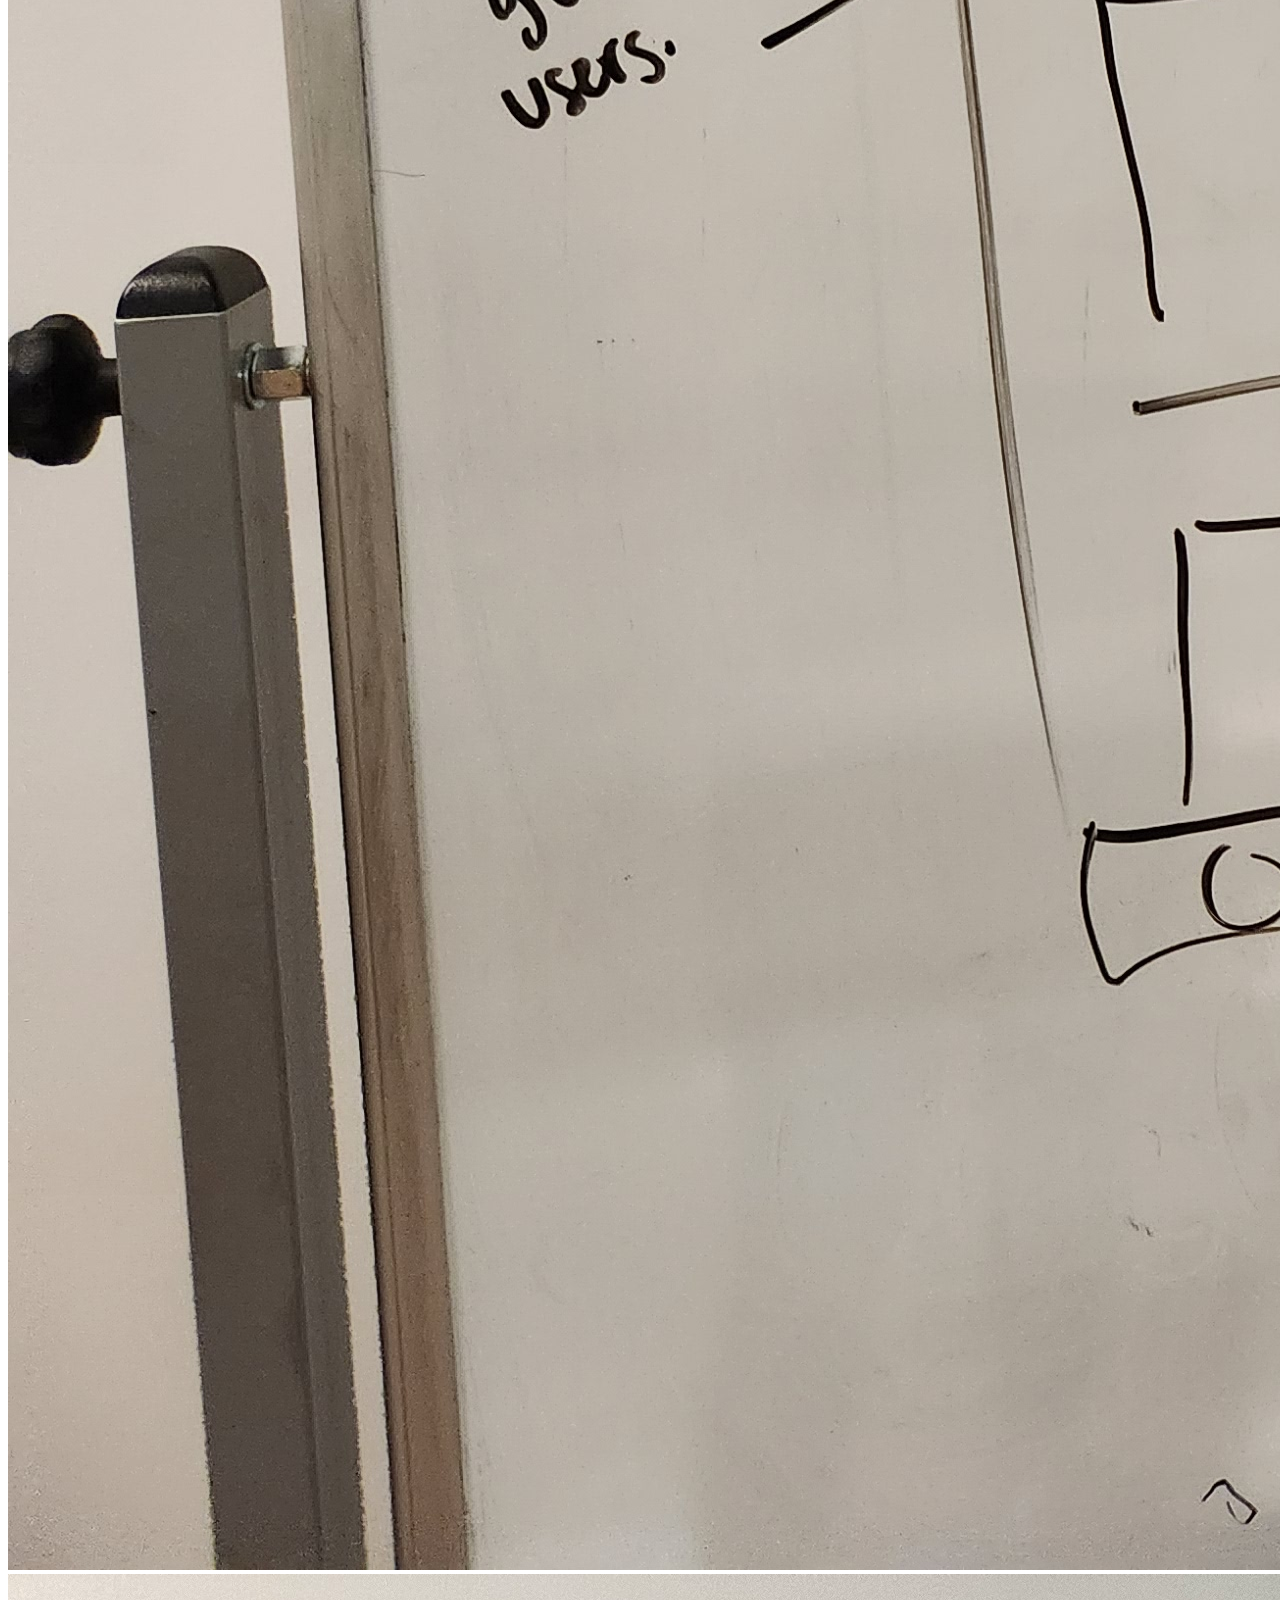
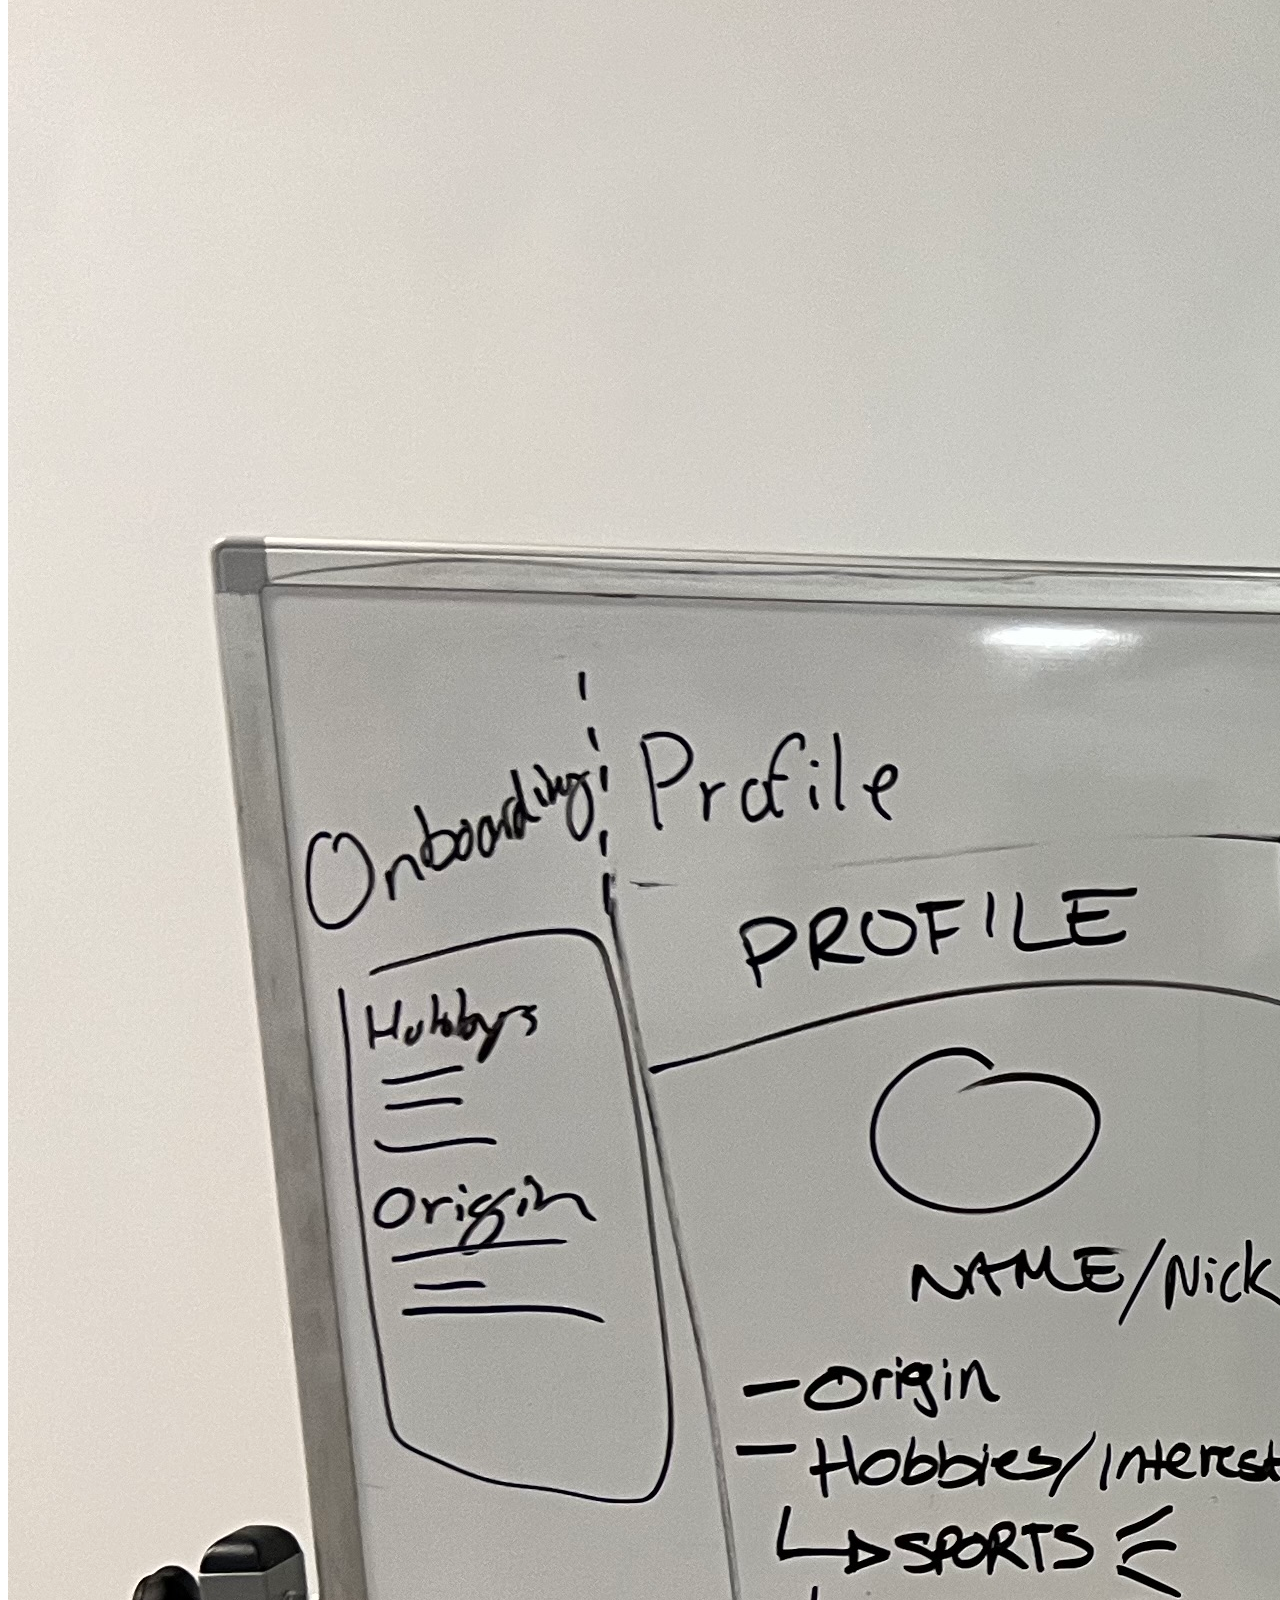
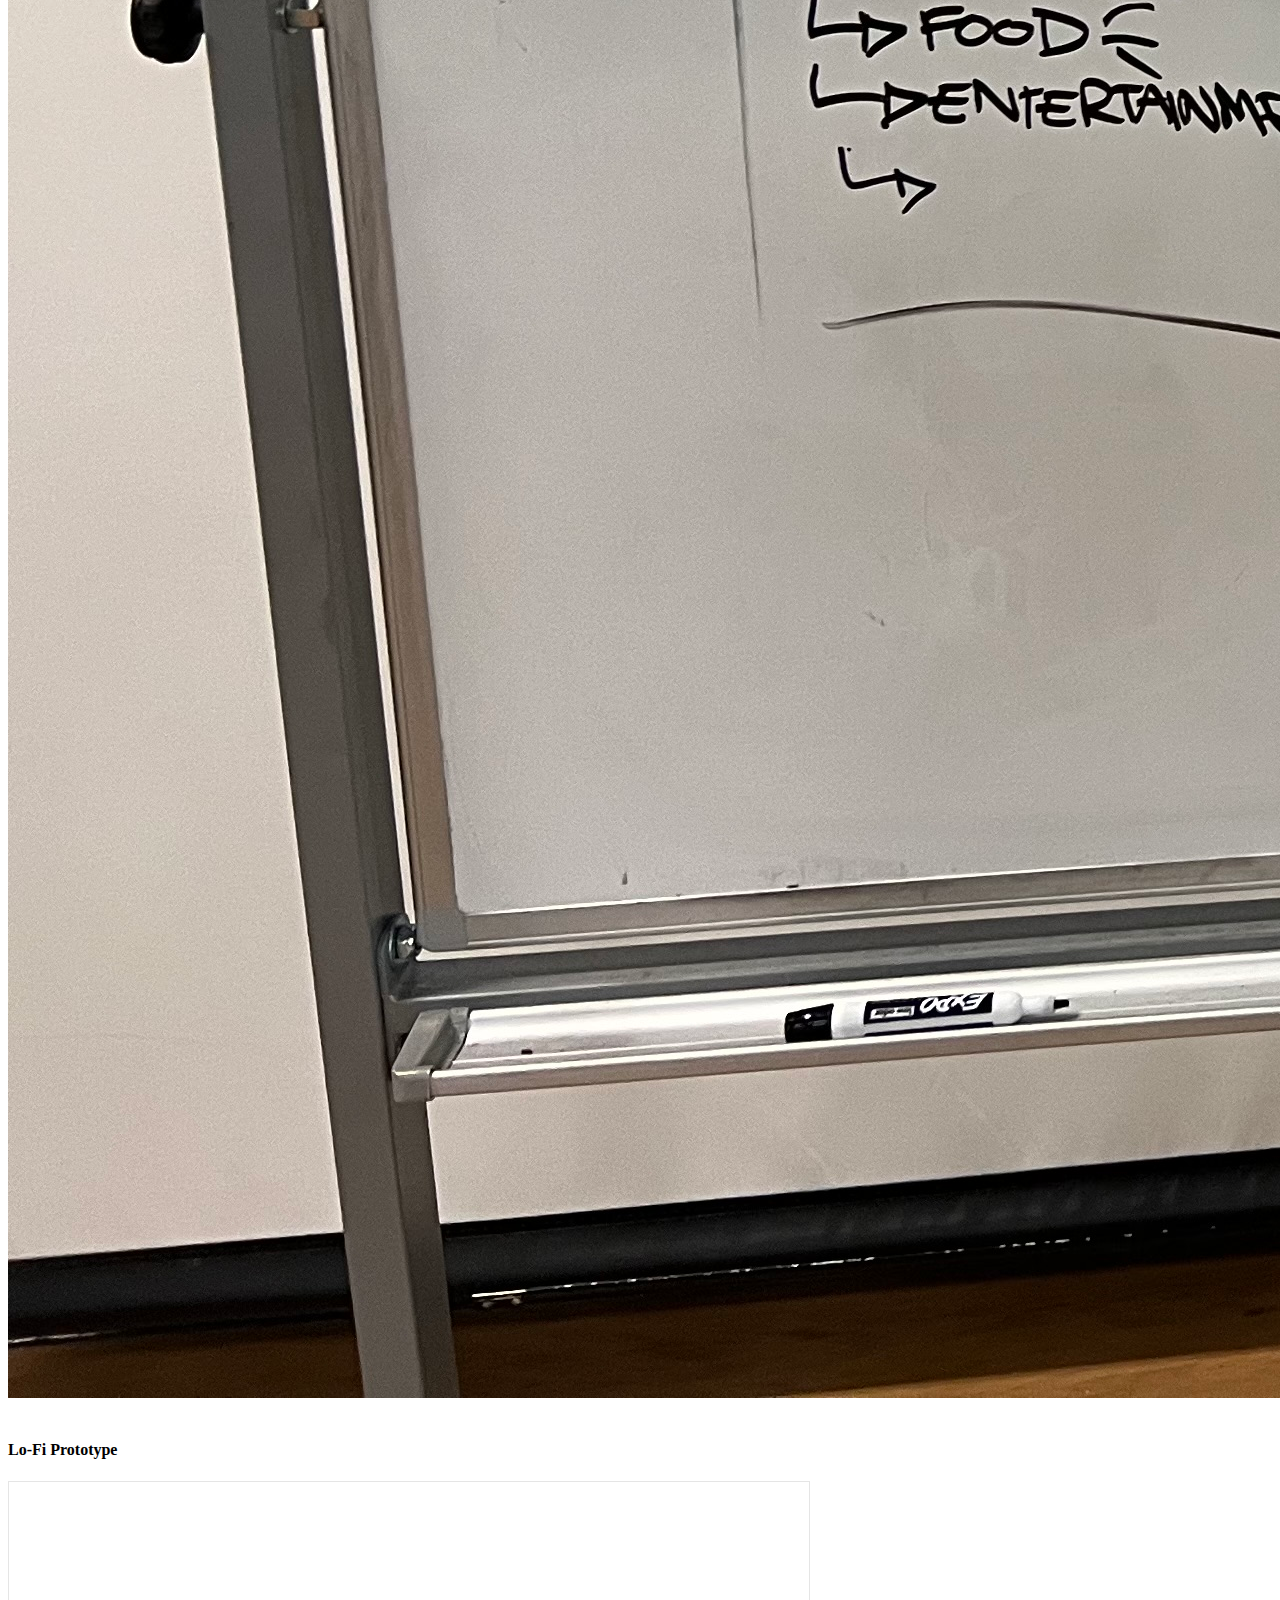
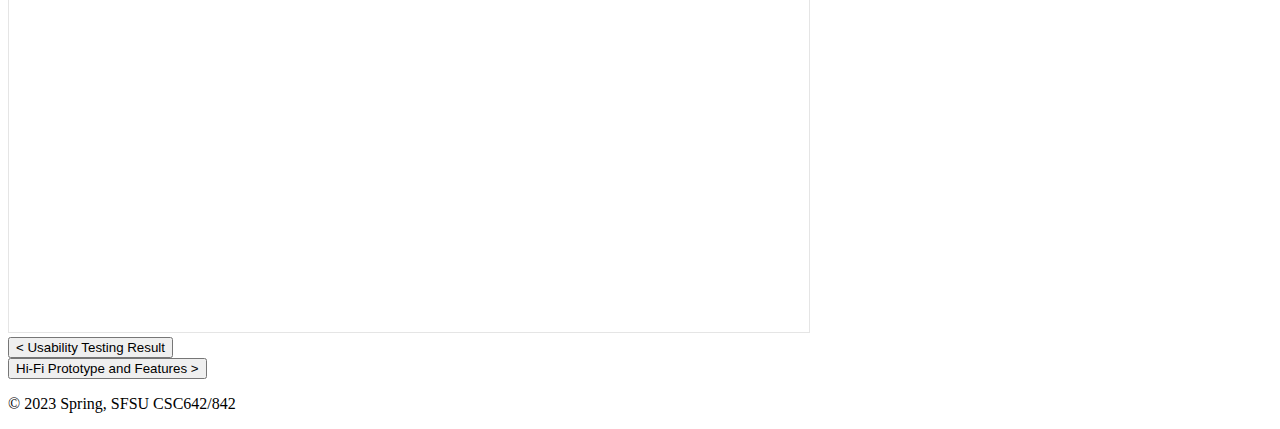
<file: PageContents/Prototype/InitialDesign.html>
<!DOCTYPE html>
<html>
    <head>
        <meta charset="utf-8">
        <meta http-equiv="X-UA-Compatible" content="IE=edge">
        <meta name="viewport" content="width=device-width, initial-scale=1">

        <link href="https://cdn.jsdelivr.net/npm/bootstrap@5.3.0-alpha1/dist/css/bootstrap.min.css" rel="stylesheet" integrity="sha384-GLhlTQ8iRABdZLl6O3oVMWSktQOp6b7In1Zl3/Jr59b6EGGoI1aFkw7cmDA6j6gD" crossorigin="anonymous">
        <script defer src="https://cdn.jsdelivr.net/npm/bootstrap@5.3.0-alpha1/dist/js/bootstrap.bundle.min.js" integrity="sha384-w76AqPfDkMBDXo30jS1Sgez6pr3x5MlQ1ZAGC+nuZB+EYdgRZgiwxhTBTkF7CXvN" crossorigin="anonymous"></script>
        <!--<link rel="stylesheet" type="text/css" href="styles.css">-->
        <link rel="shortcut icon" type="image/jpg" href="../../favicon.jpg"/>
        <title>HCI GROUP 10</title>
        <link rel="stylesheet" type="text/css" href="../../CSS/style.css" />

        
    </head>
    <body >
        <header>
            <nav class="navbar navbar-expand-md">
                <div class="container">
                    <a href="../../index.html" class="navbar-brand" style='font-family: Open Sans,Helvetica Neue,Helvetica,Arial,sans-serif;'>
                        <img src="../Assets/Logo/WAVES-Logo.svg" alt="logo" width="50" style="font:bold;">
                        Human Computer Interaction Final Project: Waves
                    </a>
                    
                    <div style='display:flex;'> </div>
                    <button class="navbar-toggler" data-bs-toggle="collapse"
                    data-bs-target="#nav" aria-controls="nav" aria-label="Expand Navigation">
                        <span class="navbar-toggler-icon"></span>
                    </button>
                    <div class="collapse navbar-collapse navbar-nav justify-content-end" id="nav" style= 'vertical-align: middle;'>
                        <ul class="navbar-nav" >
                            <div class="input-group rounded">
                                <input type="search" class="form-control rounded" placeholder="Search" aria-label="Search" aria-describedby="search-addon" />
                                <span class="input-group-text border-0" id="search-addon">
                                <i class="fas fa-search"></i>
                                </span>
                            </div>
                        </ul>
                    </div>
                </div>	
                
            </nav>
        </header>

        <div class="container">
            <div class="row">
                <div class="col-sm-auto">
                <nav class="sidebar py-2 mb-4">
                    <ul class="nav flex-column" id="nav_accordion">
                        <li class="nav-item">
                            <a class="nav-link" href="../../index.html" >Pitch</a>
                        </li>
                        <li class="nav-item has-submenu navbar-toggler" >
                            <a class="nav-link"  data-bs-toggle="collapse" data-bs-target="#menu_item1" aria-expanded="false" > Introduction  </a>
                            <ul class="submenu collapse show" id="menu_item1" data-bs-parent="#nav_accordion">
                                <li><a class="nav-link sub" href="../Introduction/ProblemStatement.html" >Problem Statement </a></li>
                                <li><a class="nav-link sub" href="../Introduction/Objective.html">Objective </a></li>
                            </ul>
                        </li>
                        <li class="nav-item has-submenu">
                            <a class="nav-link" data-bs-toggle="collapse" data-bs-target="#menu_item2" aria-expanded="false" > Research  </a>
                            <ul class="submenu collapse show" id="menu_item2" data-bs-parent="#nav_accordion">
                                <li><a class="nav-link sub" href="../Research/ResearchMethod.html"  >Research Method</a></li>
                                <li><a class="nav-link sub" href="../Research/InterviewFindings.html" >Interview Findings</a></li>
                                <li><a class="nav-link sub" href="../Research/UsabilityTesting.html" >Usability Testing</a></li>
                                <li><a class="nav-link sub" href="../Research/UsabilityTestingResult.html">Usability Testing Result</a></li>

                            </ul>
                        </li>
                        <li class="nav-item has-submenu">
                            <a class="nav-link" data-bs-toggle="collapse" data-bs-target="#menu_item3" aria-expanded="false" style="font-weight: bold;font-size:larger;"> Prototype  </a>
                            <ul class="submenu collapse show" id="menu_item3" data-bs-parent="#nav_accordion">
                                <li><a class="nav-link sub" href="../Prototype/InitialDesign.html" style="font-weight: bold; color:skyblue;">Initial Design and Prototypes</a></li>
                                <li><a class="nav-link sub" href="../Prototype/Solution.html">Hi-Fi Prototype and Features</a></li>
                                <li><a class="nav-link sub" href="../Prototype/Iterations.html">Heuristics Evaluation & Iteration</a></li>
                                <li><a class="nav-link sub" href="../Prototype/FinalIteration.html">Final Iteration</a></li>
                            </ul>
                        </li>
                        <li class="nav-item">
                            <a class="nav-link" href="../Conclusion.html"> Conclusion </a>
                        </li>
                        <li class="nav-item">
                            <a class="nav-link" href="../AboutTheTeam.html"> About the Team </a>
                        </li>
                    </ul>
                </nav>
                </div>
                <div class="col-md">
                    <div class="row">
                        <h1 style="font-display: center;">Initial Design and Prototypes</h1>
                    </div>
                    <div class="row">
                        <h4><br>First Whiteboard Mockup</h4>
                        <div class="row">
                            <div class="col d-flex align-items-stretch">
                                <img src="../Assets/WhiteboardWireFrames/20230411_224011.jpg" class="img-fluid" alt="Mockup1">
                            </div>
                            <div class="col d-flex align-items-stretch">
                                <img src="../Assets/WhiteboardWireFrames/20230412_165501.jpg" class="img-fluid" alt="Mockup2">
                            </div>
                        </div>
                        <div class="row">
                            <div class="col d-flex align-items-stretch">
                                <img src="../Assets/WhiteboardWireFrames/20230412_170230.jpg" class="img-fluid" alt="Mockup1">
                            </div>
                            <div class="col d-flex align-items-stretch">
                                <img src="../Assets/WhiteboardWireFrames/IMG_3194.jpg" class="img-fluid" alt="Mockup2">
                            </div>
                        </div>
                    </div>

                    <div class="row">
                        <h4><br>Lo-Fi Prototype</h4>
                        <iframe style="border: 1px solid rgba(0, 0, 0, 0.1);" width="800" height="450" src="https://www.figma.com/embed?embed_host=share&url=https%3A%2F%2Fwww.figma.com%2Fproto%2FbCrxMN6cTOww789YO0WZ23%2FGroup10_CSC642_WAVES-App%3Fpage-id%3D114%253A4584%26type%3Ddesign%26node-id%3D114-5082%26viewport%3D1804%252C406%252C0.28%26scaling%3Dscale-down%26starting-point-node-id%3D114%253A5082" allowfullscreen></iframe>


                    </div>
                    <div class="row">
                        <div class="col">
                            <a href='../Research/UsabilityTestingResult.html'><button type="button" class="btn btn-outline-info justify-content-md-end">< Usability Testing Result</button></a>
                        </div>
                        <div class="col">
                            <div class="d-flex justify-content-end">
                                <a href='./Solution.html' class="justify-content-md-end"><button type="button" class="btn btn-outline-info justify-content-md-end">Hi-Fi Prototype and Features ></button></a>
                            </div>
                        </div>
                    </div>
                </div>
            </div>
        </div>   
    </body>
    <footer class="py-3 my-4 border-top">
        <p class="text-center text-muted">© 2023 Spring, SFSU CSC642/842</p>
    </footer>
</html>
</file>
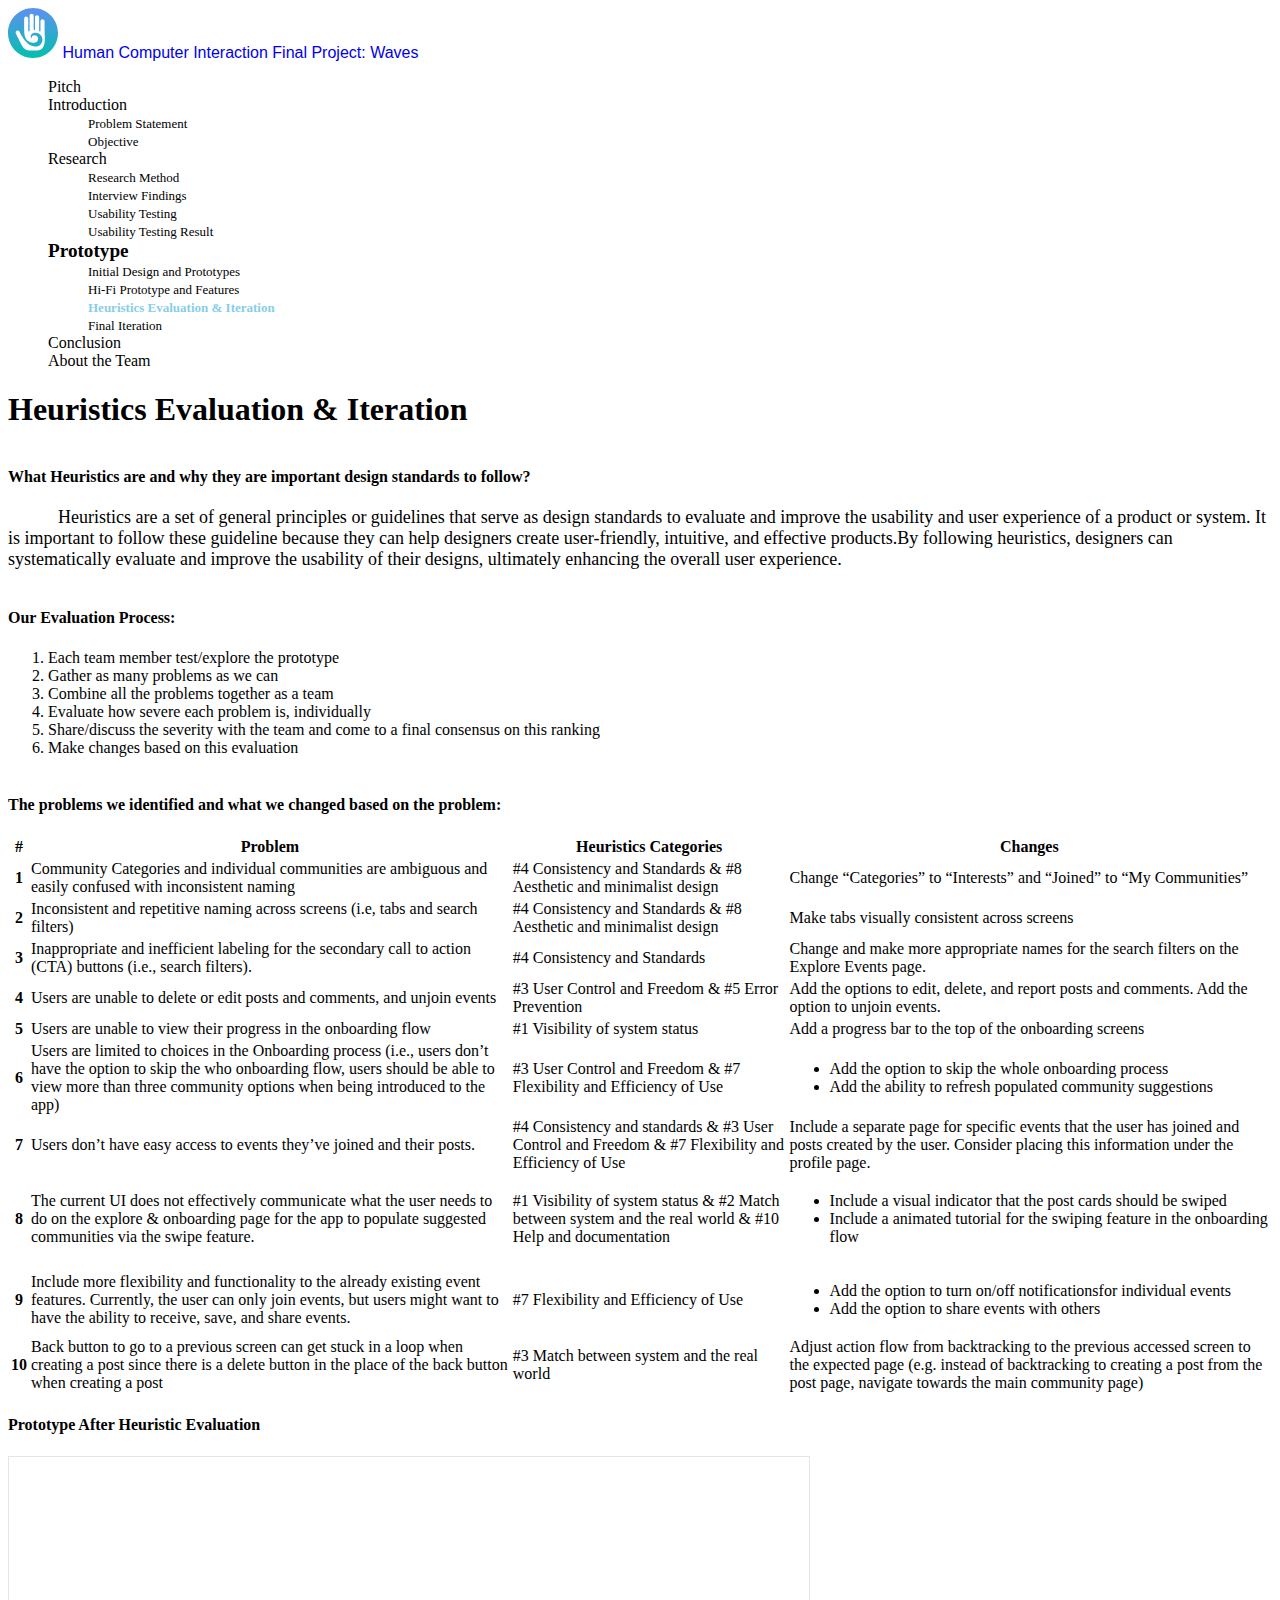
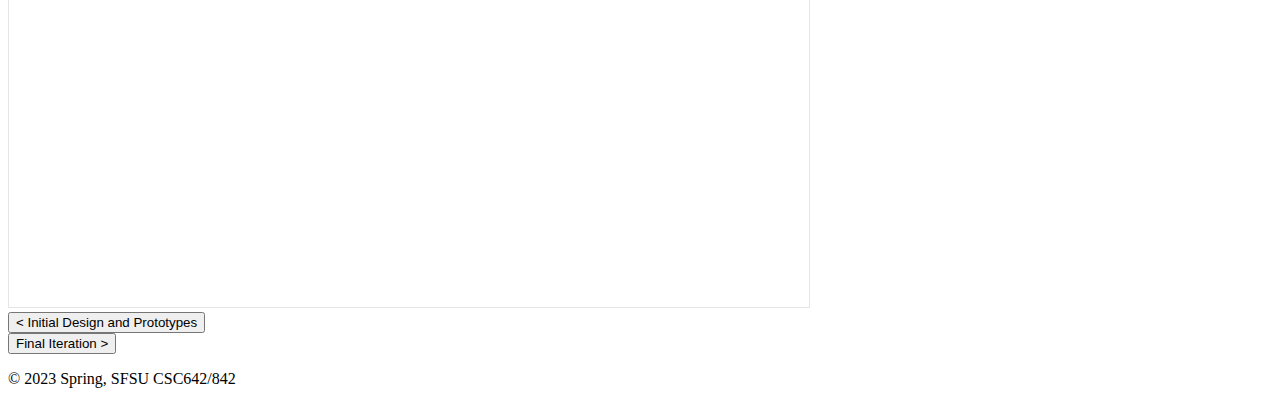
<file: PageContents/Prototype/Iterations.html>
<!DOCTYPE html>
<html>

<head>
    <meta charset="utf-8">
    <meta http-equiv="X-UA-Compatible" content="IE=edge">
    <meta name="viewport" content="width=device-width, initial-scale=1">

    <link href="https://cdn.jsdelivr.net/npm/bootstrap@5.3.0-alpha1/dist/css/bootstrap.min.css" rel="stylesheet"
        integrity="sha384-GLhlTQ8iRABdZLl6O3oVMWSktQOp6b7In1Zl3/Jr59b6EGGoI1aFkw7cmDA6j6gD" crossorigin="anonymous">
    <script defer src="https://cdn.jsdelivr.net/npm/bootstrap@5.3.0-alpha1/dist/js/bootstrap.bundle.min.js"
        integrity="sha384-w76AqPfDkMBDXo30jS1Sgez6pr3x5MlQ1ZAGC+nuZB+EYdgRZgiwxhTBTkF7CXvN"
        crossorigin="anonymous"></script>
       
    <!--<link rel="stylesheet" type="text/css" href="styles.css">-->
    <link rel="shortcut icon" type="image/jpg" href="../../favicon.jpg" />
    <title>HCI GROUP 10</title>
    <link rel="stylesheet" type="text/css" href="../../CSS/style.css" />


</head>

<body>
    <header>
        <nav class="navbar navbar-expand-md">
            <div class="container">
                <a href="../../index.html" class="navbar-brand"
                    style='font-family: Open Sans,Helvetica Neue,Helvetica,Arial,sans-serif;'>
                    <img src="../Assets/Logo/WAVES-Logo.svg" alt="logo" width="50" style="font:bold;">
                    Human Computer Interaction Final Project: Waves
                </a>

            </div>

        </nav>
    </header>

    <div class="container">
        <div class="row">
            <div class="col-sm-auto">
                <nav class="sidebar py-2 mb-4">
                    <ul class="nav flex-column" id="nav_accordion">
                        <li class="nav-item">
                            <a class="nav-link" href="../../index.html">Pitch</a>
                        </li>
                        <li class="nav-item has-submenu navbar-toggler">
                            <a class="nav-link" data-bs-toggle="collapse" data-bs-target="#menu_item1"
                                aria-expanded="false"> Introduction </a>
                            <ul class="submenu collapse show" id="menu_item1" data-bs-parent="#nav_accordion">
                                <li><a class="nav-link sub" href="../Introduction/ProblemStatement.html">Problem
                                        Statement </a></li>
                                <li><a class="nav-link sub" href="../Introduction/Objective.html">Objective </a></li>
                            </ul>
                        </li>
                        <li class="nav-item has-submenu">
                            <a class="nav-link" data-bs-toggle="collapse" data-bs-target="#menu_item2"
                                aria-expanded="false"> Research </a>
                            <ul class="submenu collapse show" id="menu_item2" data-bs-parent="#nav_accordion">
                                <li><a class="nav-link sub" href="../Research/ResearchMethod.html">Research Method</a>
                                </li>
                                <li><a class="nav-link sub" href="../Research/InterviewFindings.html">Interview
                                        Findings</a></li>
                                <li><a class="nav-link sub" href="../Research/UsabilityTesting.html">Usability
                                        Testing</a></li>
                                <li><a class="nav-link sub" href="../Research/UsabilityTestingResult.html">Usability
                                        Testing Result</a></li>
                            </ul>
                        </li>
                        <li class="nav-item has-submenu">
                            <a class="nav-link" data-bs-toggle="collapse" data-bs-target="#menu_item3"
                                aria-expanded="false" style="font-weight: bold;font-size:larger;"> Prototype </a>
                            <ul class="submenu collapse show" id="menu_item3" data-bs-parent="#nav_accordion">
                                <li><a class="nav-link sub" href="InitialDesign.html">Initial Design and Prototypes</a>
                                </li>
                                <li><a class="nav-link sub" href="../Prototype/Solution.html">Hi-Fi Prototype and
                                        Features</a></li>
                                <li><a class="nav-link sub" href="Iterations.html"
                                        style="font-weight: bold; color:skyblue;">Heuristics Evaluation & Iteration</a>
                                </li>
                                <li><a class="nav-link sub" href="FinalIteration.html">Final Iteration</a></li>
                            </ul>
                        </li>
                        <li class="nav-item">
                            <a class="nav-link" href="../Conclusion.html"> Conclusion </a>
                        </li>
                        <li class="nav-item">
                            <a class="nav-link" href="../AboutTheTeam.html"> About the Team </a>
                        </li>
                    </ul>
                </nav>
            </div>
            <div class="col-md">
                <div class="row">
                    <h1 style="font-display: center;">Heuristics Evaluation & Iteration</h1>
                </div>
                <div class="row">
                    <h4><br>What Heuristics are and why they are important design standards to follow? </h4>
                    <p style='font-size: large;' class="indent">
                        Heuristics are a set of general principles or guidelines that serve as design standards to
                        evaluate and improve the usability and user experience of a product or system. It is important
                        to follow these guideline because they can help designers create user-friendly, intuitive, and
                        effective products.By following heuristics, designers can systematically evaluate and improve
                        the usability of their designs, ultimately enhancing the overall user experience.
                    </p>
                </div>
                <div class="row">
                    <h4><br>Our Evaluation Process: </h4>
                    <div>
                        <ol>
                            <li>Each team member test/explore the prototype</li>
                            <li>Gather as many problems as we can</li>
                            <li>Combine all the problems together as a team</li>
                            <li>Evaluate how severe each problem is, individually</li>
                            <li>Share/discuss the severity with the team and come to a final consensus on this ranking
                            </li>
                            <li>Make changes based on this evaluation</li>
                        </ol>
                    </div>
                </div>
                <div class="row">
                    <h4><br>The problems we identified and what we changed based on the problem:</h4>
                    <table class="table">
                        <thead>
                            <tr>
                                <th scope="col">#</th>
                                <th scope="col">Problem</th>
                                <th scope="col">Heuristics Categories</th>
                                <th scope="col">Changes</th>
                            </tr>
                        </thead>  
                        <tbody>
                            <tr>
                                <th scope="row">1</th>
                                <td>Community Categories and individual communities are ambiguous and easily confused with inconsistent naming</td>
                                <td>#4 Consistency and Standards & #8 Aesthetic and minimalist design</td>
                                <td>Change “Categories” to “Interests” and “Joined” to “My Communities”                                </td>
                            </tr>
                            <tr>
                                <th scope="row">2</th>
                                <td>Inconsistent and repetitive naming across screens (i.e, tabs and search filters)</td>
                                <td> #4 Consistency and Standards & #8 Aesthetic and minimalist design</td>
                                <td>Make tabs visually consistent across screens                                </td>
                            </tr>
                            <tr>
                                <th scope="row">3</th>
                                <td>Inappropriate and inefficient labeling for the secondary call to action (CTA) buttons (i.e., search filters).</td>
                                <td> #4 Consistency and Standards</td>
                                <td>Change and make more appropriate names for the search filters on the Explore Events page.</td>
                            </tr>
                            <tr>
                                <th scope="row">4</th>
                                <td>Users are unable to delete or edit posts and comments, and unjoin events</td>
                                <td>#3 User Control and Freedom & #5 Error Prevention</td>
                                <td>Add the options to edit, delete, and report posts and comments. Add the option to unjoin events.
                                </td>
                            </tr>
                            <tr>
                                <th scope="row">5</th>
                                <td>Users are unable to view their progress in the onboarding flow</td>
                                <td>#1 Visibility of system status</td>
                                <td>Add a progress bar to the top of the onboarding screens</td>
                            </tr>
                            <tr>
                                <th scope="row">6</th>
                                <td>Users are limited to choices in the Onboarding process (i.e., users don’t have the option to skip the who onboarding flow, users should be able to view more than three community options when being introduced to the app)</td>
                                <td> #3 User Control and Freedom & #7 Flexibility and Efficiency of Use</td>
                                <td>
                                    <ul>
                                        <li>Add the option to skip the whole onboarding process                                        </li>
                                        <li>Add the ability to refresh populated community suggestions                                        </li>
                                    </ul>
                                </td>
                            </tr>
                            <tr>
                                <th scope="row">7</th>
                                <td>Users don’t have easy access to events they’ve joined and their posts.                                </td>
                                <td>#4 Consistency and standards & #3 User Control and Freedom & #7 Flexibility and Efficiency of Use</td>
                                <td> Include a separate page for specific events that the user has joined and posts created by the user.
                                    Consider placing this information under the profile page. 
                                    </td>
                            </tr>
                            <tr>
                                <th scope="row">8</th>
                                <td>The current UI does not effectively communicate what the user needs to do on the explore & onboarding page for the app to populate suggested communities via the swipe feature.                                </td>
                                <td>#1 Visibility of system status & #2 Match between system and the real world & #10 Help and documentation</td>
                                <td>
                                    <ul>
                                        <li>
                                            Include a visual indicator that the post cards should be swiped
                                        </li>
                                        <li>
                                            Include a animated tutorial for the swiping feature in the onboarding flow
                                        </li>
                                    </ul>
                                </td>
                            </tr>
                            <tr>
                                <th scope="row">9</th>
                                <td>Include more flexibility and functionality to the already existing event features. Currently, the user can only join events, but users might want to have the ability to receive, save, and share events.</td>
                                <td> #7 Flexibility and Efficiency of Use</td>
                                <td>
                                    <ul>
                                        <li>
                                            Add the option to turn on/off notificationsfor individual events
                                        </li>
                                        <li>
                                            Add the option to share events with others
                                        </li>
                                    </ul>
                                </td>
                            </tr>
                            <tr>
                                <th scope="row">10</th>
                                <td>Back button to go to a previous screen can get stuck in a loop when creating a post since there is a delete button in the place of the back button when creating a post                                </td>
                                <td>#3 Match between system and the real world</td>
                                <td>Adjust action flow from backtracking to the previous accessed screen to the expected page (e.g. instead of backtracking to creating a post from the post page, navigate towards the main community page)  
                                </td>
                            </tr>
                        </tbody>   
                    </table>

                </div>

                <div class="row">
                    <h4>Prototype After Heuristic Evaluation</h4>
                    <iframe style="border: 1px solid rgba(0, 0, 0, 0.1);" width="800" height="450"
                        src="https://www.figma.com/embed?embed_host=share&url=https%3A%2F%2Fwww.figma.com%2Fproto%2FbCrxMN6cTOww789YO0WZ23%2FGroup10_CSC642_WAVES-App%3Fpage-id%3D576%253A9269%26type%3Ddesign%26node-id%3D576-10373%26viewport%3D1174%252C148%252C0.22%26scaling%3Dscale-down%26starting-point-node-id%3D576%253A10373"
                        allowfullscreen></iframe>

                </div>
                <div class="row">
                    <div class="col">
                        <a href='InitialDesign.html'><button type="button"
                                class="btn btn-outline-info justify-content-md-end">
                                < Initial Design and Prototypes</button></a>
                    </div>
                    <div class="col">
                        <div class="d-flex justify-content-end">
                            <a href='FinalIteration.html' class="justify-content-md-end"><button type="button"
                                    class="btn btn-outline-info justify-content-md-end">Final Iteration ></button></a>
                        </div>
                    </div>
                </div>
            </div>
        </div>
    </div>
</body>
<footer class="py-3 my-4 border-top">
    <p class="text-center text-muted">© 2023 Spring, SFSU CSC642/842</p>
</footer>

</html>
</file>
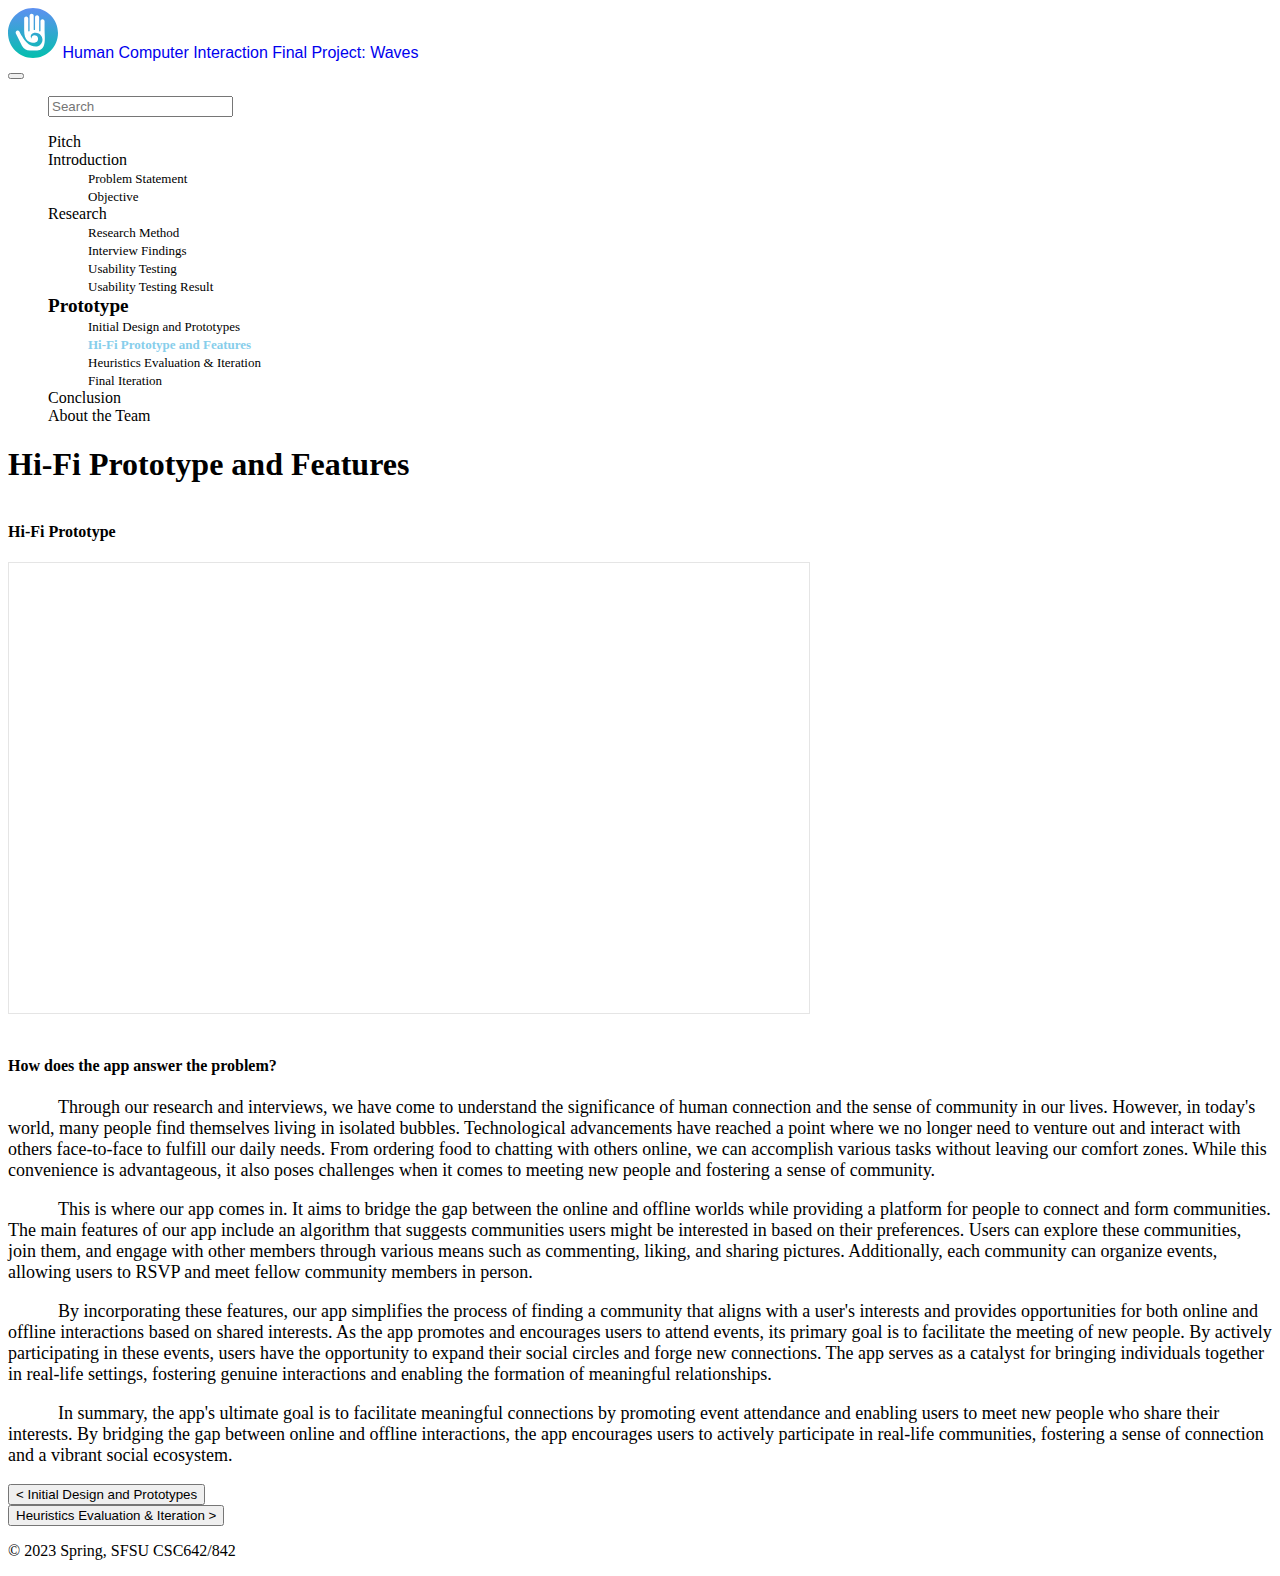
<file: PageContents/Prototype/Solution.html>
<!DOCTYPE html>
<html>
    <head>
        <meta charset="utf-8">
        <meta http-equiv="X-UA-Compatible" content="IE=edge">
        <meta name="viewport" content="width=device-width, initial-scale=1">

        <link href="https://cdn.jsdelivr.net/npm/bootstrap@5.3.0-alpha1/dist/css/bootstrap.min.css" rel="stylesheet" integrity="sha384-GLhlTQ8iRABdZLl6O3oVMWSktQOp6b7In1Zl3/Jr59b6EGGoI1aFkw7cmDA6j6gD" crossorigin="anonymous">
        <script defer src="https://cdn.jsdelivr.net/npm/bootstrap@5.3.0-alpha1/dist/js/bootstrap.bundle.min.js" integrity="sha384-w76AqPfDkMBDXo30jS1Sgez6pr3x5MlQ1ZAGC+nuZB+EYdgRZgiwxhTBTkF7CXvN" crossorigin="anonymous"></script>
        <!--<link rel="stylesheet" type="text/css" href="styles.css">-->
        <link rel="shortcut icon" type="image/jpg" href="../../favicon.jpg"/>
        <title>HCI GROUP 10</title>
        <link rel="stylesheet" type="text/css" href="../../CSS/style.css" />

        
    </head>
    <body >
        <header>
            <nav class="navbar navbar-expand-md">
                <div class="container">
                    <a href="../../index.html" class="navbar-brand" style='font-family: Open Sans,Helvetica Neue,Helvetica,Arial,sans-serif;'>
                        <img src="../Assets/Logo/WAVES-Logo.svg" alt="logo" width="50" style="font:bold;">
                        Human Computer Interaction Final Project: Waves
                    </a>
                    
                    <div style='display:flex;'> </div>
                    <button class="navbar-toggler" data-bs-toggle="collapse"
                    data-bs-target="#nav" aria-controls="nav" aria-label="Expand Navigation">
                        <span class="navbar-toggler-icon"></span>
                    </button>
                    <div class="collapse navbar-collapse navbar-nav justify-content-end" id="nav" style= 'vertical-align: middle;'>
                        <ul class="navbar-nav" >
                            <div class="input-group rounded">
                                <input type="search" class="form-control rounded" placeholder="Search" aria-label="Search" aria-describedby="search-addon" />
                                <span class="input-group-text border-0" id="search-addon">
                                <i class="fas fa-search"></i>
                                </span>
                            </div>
                        </ul>
                    </div>
                </div>	
                
            </nav>
        </header>

        <div class="container">
            <div class="row">
                <div class="col-sm-auto">
                <nav class="sidebar py-2 mb-4">
                    <ul class="nav flex-column" id="nav_accordion">
                        <li class="nav-item">
                            <a class="nav-link" href="../../index.html" >Pitch</a>
                        </li>
                        <li class="nav-item has-submenu navbar-toggler" >
                            <a class="nav-link"  data-bs-toggle="collapse" data-bs-target="#menu_item1" aria-expanded="false" > Introduction  </a>
                            <ul class="submenu collapse show" id="menu_item1" data-bs-parent="#nav_accordion">
                                <li><a class="nav-link sub" href="../Introduction/ProblemStatement.html" >Problem Statement </a></li>
                                <li><a class="nav-link sub" href="../Introduction/Objective.html">Objective </a></li>
                            </ul>
                        </li>
                        <li class="nav-item has-submenu">
                            <a class="nav-link" data-bs-toggle="collapse" data-bs-target="#menu_item2" aria-expanded="false" > Research  </a>
                            <ul class="submenu collapse show" id="menu_item2" data-bs-parent="#nav_accordion">
                                <li><a class="nav-link sub" href="../Research/ResearchMethod.html"  >Research Method</a></li>
                                <li><a class="nav-link sub" href="../Research/InterviewFindings.html" >Interview Findings</a></li>
                                <li><a class="nav-link sub" href="../Research/UsabilityTesting.html" >Usability Testing</a></li>
                                <li><a class="nav-link sub" href="../Research/UsabilityTestingResult.html">Usability Testing Result</a></li>

                            </ul>
                        </li>
                        <li class="nav-item has-submenu">
                            <a class="nav-link" data-bs-toggle="collapse" data-bs-target="#menu_item3" aria-expanded="false" style="font-weight: bold;font-size:larger;"> Prototype  </a>
                            <ul class="submenu collapse show" id="menu_item3" data-bs-parent="#nav_accordion">
                                <li><a class="nav-link sub" href="../Prototype/InitialDesign.html" >Initial Design and Prototypes</a></li>
                                <li><a class="nav-link sub" href="../Prototype/Solution.html" style="font-weight: bold; color:skyblue;">Hi-Fi Prototype and Features</a></li>
                                <li><a class="nav-link sub" href="../Prototype/Iterations.html">Heuristics Evaluation & Iteration</a></li>
                                <li><a class="nav-link sub" href="../Prototype/FinalIteration.html">Final Iteration</a></li>
                            </ul>
                        </li>
                        <li class="nav-item">
                            <a class="nav-link" href="../Conclusion.html"> Conclusion </a>
                        </li>
                        <li class="nav-item">
                            <a class="nav-link" href="../AboutTheTeam.html"> About the Team </a>
                        </li>
                    </ul>
                </nav>
                </div>
                <div class="col-md">
                    <div class="row">
                        <h1 style="font-display: center;">Hi-Fi Prototype and Features</h1>
                    </div>
                    <div class="row">
                        <h4><br>Hi-Fi Prototype</h4>
                        <iframe style="border: 1px solid rgba(0, 0, 0, 0.1);" width="800" height="450" src="https://www.figma.com/embed?embed_host=share&url=https%3A%2F%2Fwww.figma.com%2Fproto%2FbCrxMN6cTOww789YO0WZ23%2FGroup10_CSC642_WAVES-App%3Fpage-id%3D419%253A6837%26type%3Ddesign%26node-id%3D419-7386%26viewport%3D541%252C149%252C0.08%26scaling%3Dscale-down%26starting-point-node-id%3D419%253A7386" allowfullscreen></iframe>

                    </div>
                    <div class="row">
                        <h4><br>How does the app answer the problem?                        </h4>
                        <p style= 'font-size: large;' class="indent">
                            Through our research and interviews, we have come to understand the significance of human connection and the sense of community in our lives. However, in today's world, many people find themselves living in isolated bubbles. Technological advancements have reached a point where we no longer need to venture out and interact with others face-to-face to fulfill our daily needs. From ordering food to chatting with others online, we can accomplish various tasks without leaving our comfort zones. While this convenience is advantageous, it also poses challenges when it comes to meeting new people and fostering a sense of community.
                        </p>
                        <p style= 'font-size: large;' class="indent">
                            This is where our app comes in. It aims to bridge the gap between the online and offline worlds while providing a platform for people to connect and form communities.
                       
                            The main features of our app include an algorithm that suggests communities users might be interested in based on their preferences. Users can explore these communities, join them, and engage with other members through various means such as commenting, liking, and sharing pictures. Additionally, each community can organize events, allowing users to RSVP and meet fellow community members in person.
                        </p>
                        <p style= 'font-size: large;' class="indent">
                            By incorporating these features, our app simplifies the process of finding a community that aligns with a user's interests and provides opportunities for both online and offline interactions based on shared interests.
                    
                            As the app promotes and encourages users to attend events, its primary goal is to facilitate the meeting of new people. By actively participating in these events, users have the opportunity to expand their social circles and forge new connections. The app serves as a catalyst for bringing individuals together in real-life settings, fostering genuine interactions and enabling the formation of meaningful relationships.
                        </p>
                        <p style= 'font-size: large;' class="indent">
                            In summary, the app's ultimate goal is to facilitate meaningful connections by promoting event attendance and enabling users to meet new people who share their interests. By bridging the gap between online and offline interactions, the app encourages users to actively participate in real-life communities, fostering a sense of connection and a vibrant social ecosystem.
                        </p>
                    </div>
                    <div class="row">
                        <div class="col">
                            <a href='./InitialDesign.html'><button type="button" class="btn btn-outline-info justify-content-md-end">< Initial Design and Prototypes</button></a>
                        </div>
                        <div class="col">
                            <div class="d-flex justify-content-end">
                                <a href='./Iterations.html' class="justify-content-md-end"><button type="button" class="btn btn-outline-info justify-content-md-end">Heuristics Evaluation & Iteration ></button></a>
                            </div>
                        </div>
                    </div>
                </div>
            </div>
        </div>   
    </body>
    <footer class="py-3 my-4 border-top">
        <p class="text-center text-muted">© 2023 Spring, SFSU CSC642/842</p>
    </footer>
</html>
</file>
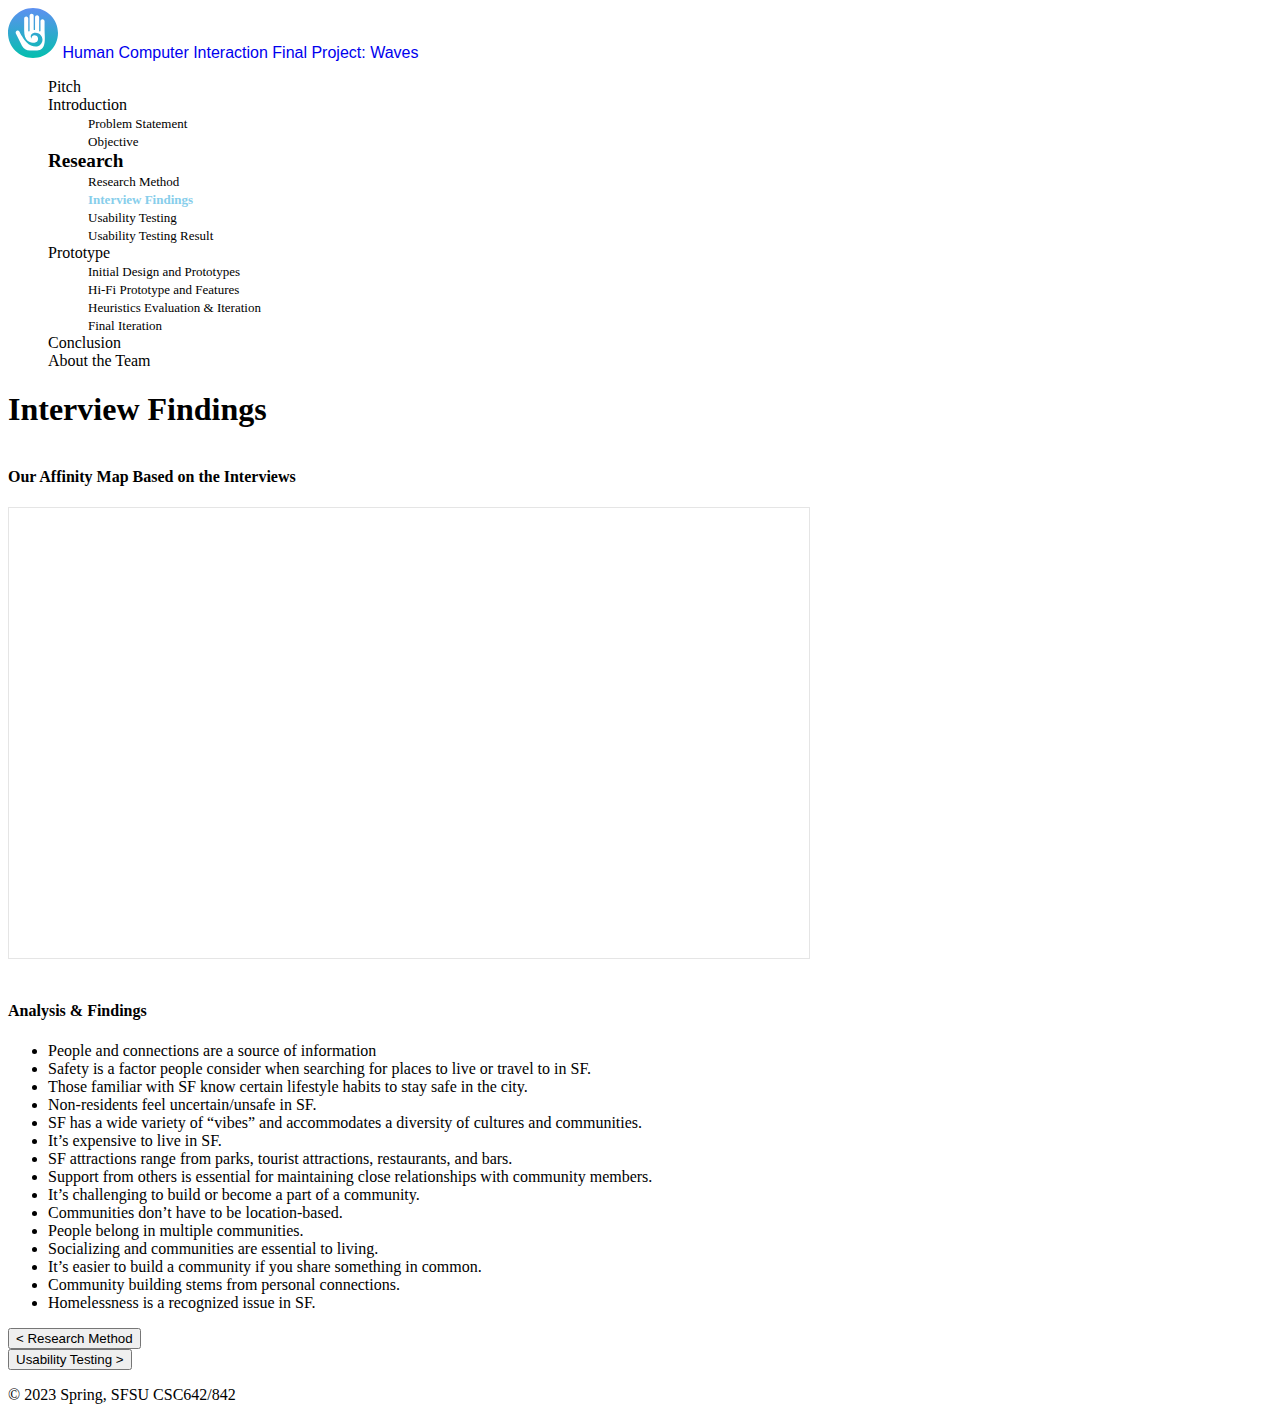
<file: PageContents/Research/InterviewFindings.html>
<!DOCTYPE html>
<html>
    <head>
        <meta charset="utf-8">
        <meta http-equiv="X-UA-Compatible" content="IE=edge">
        <meta name="viewport" content="width=device-width, initial-scale=1">

        <link href="https://cdn.jsdelivr.net/npm/bootstrap@5.3.0-alpha1/dist/css/bootstrap.min.css" rel="stylesheet" integrity="sha384-GLhlTQ8iRABdZLl6O3oVMWSktQOp6b7In1Zl3/Jr59b6EGGoI1aFkw7cmDA6j6gD" crossorigin="anonymous">
        <script defer src="https://cdn.jsdelivr.net/npm/bootstrap@5.3.0-alpha1/dist/js/bootstrap.bundle.min.js" integrity="sha384-w76AqPfDkMBDXo30jS1Sgez6pr3x5MlQ1ZAGC+nuZB+EYdgRZgiwxhTBTkF7CXvN" crossorigin="anonymous"></script>
     
        <!--<link rel="stylesheet" type="text/css" href="styles.css">-->
        <link rel="shortcut icon" type="image/jpg" href="../../favicon.jpg"/>
        <title>HCI GROUP 10</title>
        <link rel="stylesheet" type="text/css" href="../../CSS/style.css" />

        
    </head>
    <body >
        <header>
            <nav class="navbar navbar-expand-md">
                <div class="container">
                    <a href="../../index.html" class="navbar-brand" style='font-family: Open Sans,Helvetica Neue,Helvetica,Arial,sans-serif;'>
                        <img src="../Assets/Logo/WAVES-Logo.svg" alt="logo" width="50" style="font:bold;">
                        Human Computer Interaction Final Project: Waves
                    </a>
                
                </div>	
                
            </nav>
        </header>

        <div class="container">
            <div class="row">
                <div class="col-sm-auto">
                <nav class="sidebar py-2 mb-4">
                    <ul class="nav flex-column" id="nav_accordion">
                        <li class="nav-item">
                            <a class="nav-link" href="../../index.html" >Pitch</a>
                        </li>
                        <li class="nav-item has-submenu navbar-toggler" >
                            <a class="nav-link"  data-bs-toggle="collapse" data-bs-target="#menu_item1" aria-expanded="false" > Introduction  </a>
                            <ul class="submenu collapse show" id="menu_item1" data-bs-parent="#nav_accordion">
                                <li><a class="nav-link sub" href="../Introduction/ProblemStatement.html" >Problem Statement </a></li>
                                <li><a class="nav-link sub" href="../Introduction/Objective.html">Objective </a></li>
                            </ul>
                        </li>
                        <li class="nav-item has-submenu">
                            <a class="nav-link" data-bs-toggle="collapse" data-bs-target="#menu_item2" aria-expanded="false" style="font-weight: bold;font-size:larger;"> Research  </a>
                            <ul class="submenu collapse show" id="menu_item2" data-bs-parent="#nav_accordion">
                                <li><a class="nav-link sub" href="ResearchMethod.html"  >Research Method</a></li>
                                <li><a class="nav-link sub" href="InterviewFindings.html" style="font-weight: bold; color:skyblue;">Interview Findings</a></li>
                                <li><a class="nav-link sub" href="UsabilityTesting.html">Usability Testing</a></li>
                                <li><a class="nav-link sub" href="UsabilityTestingResult.html">Usability Testing Result</a></li>

                            </ul>
                        </li>
                        <li class="nav-item has-submenu">
                            <a class="nav-link" data-bs-toggle="collapse" data-bs-target="#menu_item3" aria-expanded="false"> Prototype  </a>
                            <ul class="submenu collapse show" id="menu_item3" data-bs-parent="#nav_accordion">
                                <li><a class="nav-link sub" href="../Prototype/InitialDesign.html">Initial Design and Prototypes</a></li>
                                <li><a class="nav-link sub" href="../Prototype/Solution.html">Hi-Fi Prototype and Features</a></li>
                                <li><a class="nav-link sub" href="../Prototype/Iterations.html">Heuristics Evaluation & Iteration</a></li>
                                <li><a class="nav-link sub" href="../Prototype/FinalIteration.html">Final Iteration</a></li>
                            </ul>
                        </li>
                        <li class="nav-item">
                            <a class="nav-link" href="../Conclusion.html"> Conclusion </a>
                        </li>
                        <li class="nav-item">
                            <a class="nav-link" href="../AboutTheTeam.html"> About the Team </a>
                        </li>
                    </ul>
                </nav>
                </div>
                <div class="col-md">
                    <div class="row">
                        <h1 style="font-display: center;">Interview Findings</h1>
                    </div>
                    <div class="row">
                        <h4><br>Our Affinity Map Based on the Interviews</h4>
                        <iframe style="border: 1px solid rgba(0, 0, 0, 0.1);" width="800" height="450" src="https://www.figma.com/embed?embed_host=share&url=https%3A%2F%2Fwww.figma.com%2Ffile%2F4ys3gPuADPM4T6YxnQh994%2FCSC642_Interview-Data-Analysis%3Ftype%3Dwhiteboard%26node-id%3D0%253A1%26t%3DOxUQEARXO8bhwquT-1" allowfullscreen></iframe>
                    </div>

                    <div class="row">
                        <h4><br>Analysis & Findings</h4>
                        <div>
                            <ul>
                                <li>People and connections are a source of information</li>
                                <li>Safety is a factor people consider when searching for places to live or travel to in SF.</li>
                                <li>Those familiar with SF know certain lifestyle habits to stay safe in the city.</li>
                                <li>Non-residents feel uncertain/unsafe in SF.</li>
                                <li>SF has a wide variety of “vibes” and accommodates a diversity of cultures and communities.</li>
                                <li>It’s expensive to live in SF.</li>
                                <li>SF attractions range from parks, tourist attractions, restaurants, and bars.</li>
                                <li>Support from others is essential for maintaining close relationships with community members.</li>
                                <li>It’s challenging to build or become a part of a community.</li>
                                <li>Communities don’t have to be location-based.</li>
                                <li>People belong in multiple communities.</li>
                                <li>Socializing and communities are essential to living.</li>
                                <li>It’s easier to build a community if you share something in common.</li>
                                <li>Community building stems from personal connections.</li>
                                <li>Homelessness is a recognized issue in SF.</li>
                            </ul>
                        </div>


                    </div>
                    <div class="row">
                        <div class="col">
                            <a href='ResearchMethod.html'><button type="button" class="btn btn-outline-info justify-content-md-end">< Research Method</button></a>
                        </div>
                        <div class="col">
                            <div class="d-flex justify-content-end">
                                <a href='UsabilityTesting.html' class="justify-content-md-end"><button type="button" class="btn btn-outline-info justify-content-md-end">Usability Testing ></button></a>
                            </div>
                        </div>
                    </div>
                </div>
            </div>
        </div>   
    </body>
    <footer class="py-3 my-4 border-top">
        <p class="text-center text-muted">© 2023 Spring, SFSU CSC642/842</p>
    </footer>
</html>
</file>
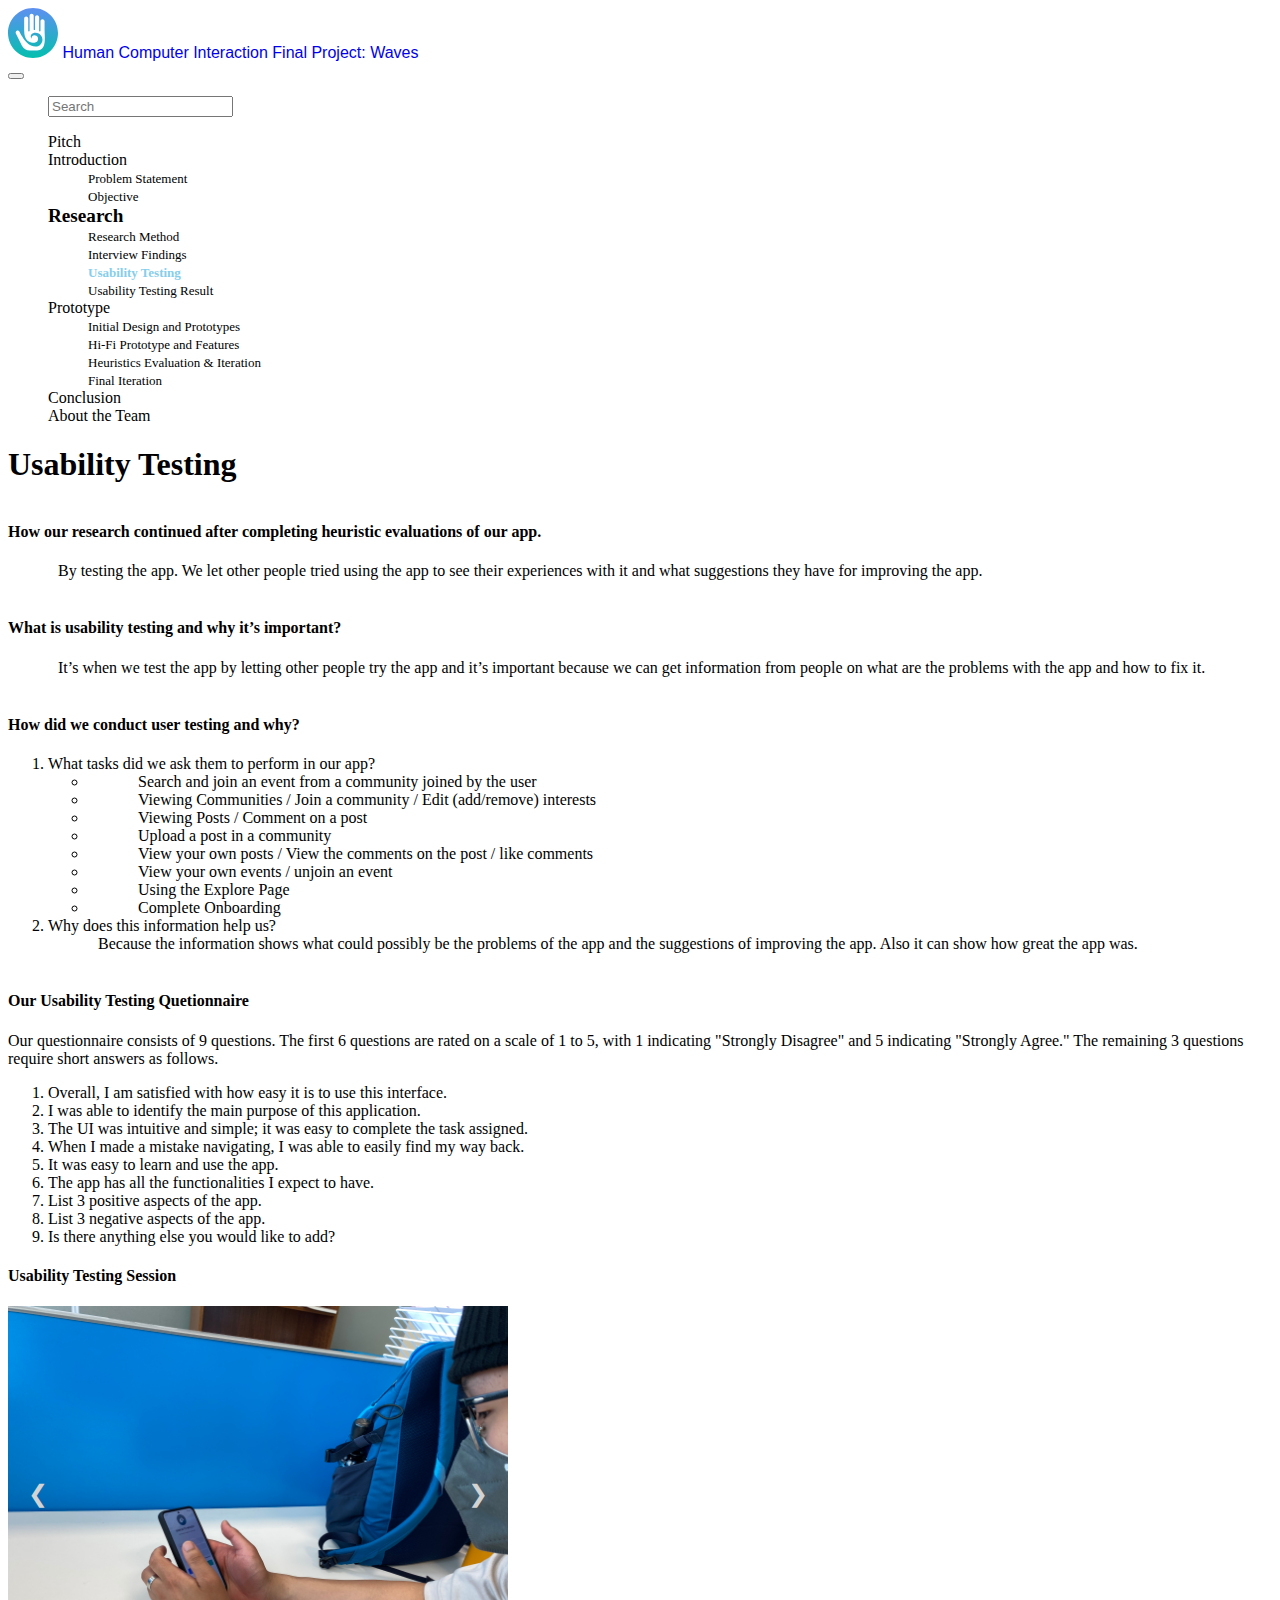
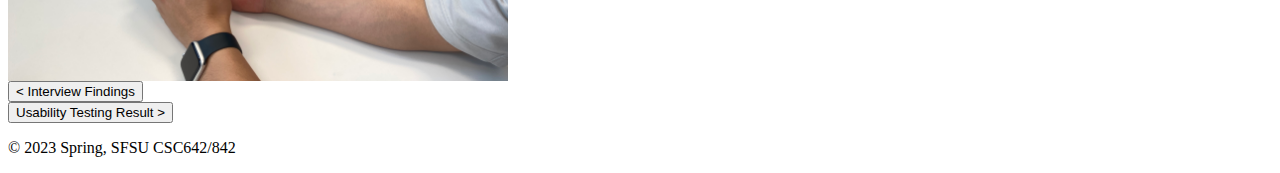
<file: PageContents/Research/UsabilityTesting.html>
<!DOCTYPE html>
<html>
    <head>
        <meta charset="utf-8">
        <meta http-equiv="X-UA-Compatible" content="IE=edge">
        <meta name="viewport" content="width=device-width, initial-scale=1">

        <link href="https://cdn.jsdelivr.net/npm/bootstrap@5.3.0-alpha1/dist/css/bootstrap.min.css" rel="stylesheet" integrity="sha384-GLhlTQ8iRABdZLl6O3oVMWSktQOp6b7In1Zl3/Jr59b6EGGoI1aFkw7cmDA6j6gD" crossorigin="anonymous">
        <script defer src="https://cdn.jsdelivr.net/npm/bootstrap@5.3.0-alpha1/dist/js/bootstrap.bundle.min.js" integrity="sha384-w76AqPfDkMBDXo30jS1Sgez6pr3x5MlQ1ZAGC+nuZB+EYdgRZgiwxhTBTkF7CXvN" crossorigin="anonymous"></script>
        <script src="../../JS/slide.js"></script>
        <!--<link rel="stylesheet" type="text/css" href="styles.css">-->
        <link rel="shortcut icon" type="image/jpg" href="../../favicon.jpg"/>
        <title>HCI GROUP 10</title>
        <link rel="stylesheet" type="text/css" href="../../CSS/style.css" />

        
    </head>
    <body >
        <header>
            <nav class="navbar navbar-expand-md">
                <div class="container">
                    <a href="../../index.html" class="navbar-brand" style='font-family: Open Sans,Helvetica Neue,Helvetica,Arial,sans-serif;'>
                        <img src="../Assets/Logo/WAVES-Logo.svg" alt="logo" width="50" style="font:bold;">
                        Human Computer Interaction Final Project: Waves
                    </a>
                    
                    <div style='display:flex;'> </div>
                    <button class="navbar-toggler" data-bs-toggle="collapse"
                    data-bs-target="#nav" aria-controls="nav" aria-label="Expand Navigation">
                        <span class="navbar-toggler-icon"></span>
                    </button>
                    <div class="collapse navbar-collapse navbar-nav justify-content-end" id="nav" style= 'vertical-align: middle;'>
                        <ul class="navbar-nav" >
                            <div class="input-group rounded">
                                <input type="search" class="form-control rounded" placeholder="Search" aria-label="Search" aria-describedby="search-addon" />
                                <span class="input-group-text border-0" id="search-addon">
                                <i class="fas fa-search"></i>
                                </span>
                            </div>
                        </ul>
                    </div>
                </div>	
                
            </nav>
        </header>

        <div class="container">
            <div class="row">
                <div class="col-sm-auto">
                <nav class="sidebar py-2 mb-4">
                    <ul class="nav flex-column" id="nav_accordion">
                        <li class="nav-item">
                            <a class="nav-link" href="../../index.html" >Pitch</a>
                        </li>
                        <li class="nav-item has-submenu navbar-toggler" >
                            <a class="nav-link"  data-bs-toggle="collapse" data-bs-target="#menu_item1" aria-expanded="false" > Introduction  </a>
                            <ul class="submenu collapse show" id="menu_item1" data-bs-parent="#nav_accordion">
                                <li><a class="nav-link sub" href="../Introduction/ProblemStatement.html" >Problem Statement </a></li>
                                <li><a class="nav-link sub" href="../Introduction/Objective.html">Objective </a></li>
                            </ul>
                        </li>
                        <li class="nav-item has-submenu">
                            <a class="nav-link" data-bs-toggle="collapse" data-bs-target="#menu_item2" aria-expanded="false" style="font-weight: bold;font-size:larger;"> Research  </a>
                            <ul class="submenu collapse show" id="menu_item2" data-bs-parent="#nav_accordion">
                                <li><a class="nav-link sub" href="ResearchMethod.html"  >Research Method</a></li>
                                <li><a class="nav-link sub" href="InterviewFindings.html" >Interview Findings</a></li>
                                <li><a class="nav-link sub" href="UsabilityTesting.html" style="font-weight: bold; color:skyblue;">Usability Testing</a></li>
                                <li><a class="nav-link sub" href="UsabilityTestingResult.html">Usability Testing Result</a></li>

                            </ul>
                        </li>
                        <li class="nav-item has-submenu">
                            <a class="nav-link" data-bs-toggle="collapse" data-bs-target="#menu_item3" aria-expanded="false"> Prototype  </a>
                            <ul class="submenu collapse show" id="menu_item3" data-bs-parent="#nav_accordion">
                                <li><a class="nav-link sub" href="../Prototype/InitialDesign.html">Initial Design and Prototypes</a></li>
                                <li><a class="nav-link sub" href="../Prototype/Solution.html">Hi-Fi Prototype and Features</a></li>
                                <li><a class="nav-link sub" href="../Prototype/Iterations.html">Heuristics Evaluation & Iteration</a></li>
                                <li><a class="nav-link sub" href="../Prototype/FinalIteration.html">Final Iteration</a></li>
                            </ul>
                        </li>
                        <li class="nav-item">
                            <a class="nav-link" href="../Conclusion.html"> Conclusion </a>
                        </li>
                        <li class="nav-item">
                            <a class="nav-link" href="../AboutTheTeam.html"> About the Team </a>
                        </li>
                    </ul>
                </nav>
                </div>
                <div class="col-md">
                    <div class="row">
                        <h1 style="font-display: center;">Usability Testing</h1>
                    </div>
                    <div class="row">
                        <h4><br>How our research continued after completing heuristic evaluations of our app.</h4>
                        <div class="indent">
                            By testing the app. We let other people tried using the app to see their experiences with it and what suggestions they have for improving the app.
                        </div>
                        <h4><br>What is usability testing and why it’s important?</h4>
                        <div class="indent">
                            It’s when we test the app by letting other people try the app and it’s important because we can get information from people on what are the problems with the app and how to fix it.
                        </div>
                        <h4><br>How did we conduct user testing and why?</h4>
                        <div class="indent">
                            <ol>
                                <li>What tasks did we ask them to perform in our app?
                                    <ul>
                                        <li>Search and join an event from a community joined by the user</li>
                                        <li>Viewing Communities / Join a community / Edit (add/remove) interests</li>
                                        <li>Viewing Posts / Comment on a post</li>
                                        <li>Upload a post in a community</li>
                                        <li>View your own posts / View the comments on the post / like comments</li>
                                        <li>View your own events / unjoin an event</li>
                                        <li>Using the Explore Page</li>
                                        <li>Complete Onboarding</li>
                                    </ul>
                                </li>
                                <li>Why does this information help us?
                                    <div>Because the information shows what could possibly be the problems of the app and the suggestions of improving the app. Also it can show how great the app was.</div>

                                </li>
                                
                            </ol>

                        </div>
                    </div>
                    <div class="row">
                        <h4><br>Our Usability Testing Quetionnaire</h4>
                            <p>
                                Our questionnaire consists of 9 questions. The first 6 questions are rated on a scale of 1 to 5, with 1 indicating "Strongly Disagree" and 5 indicating "Strongly Agree." The remaining 3 questions require short answers as follows.
                            </p>
                            <div>
                                <ol>
                                    <li>
                                        <label>Overall, I am satisfied with how easy it is to use this interface.</label><br>
                                    </li>
                                    <li>
                                        <label>I was able to identify the main purpose of this application.</label><br>
                                    </li>
                                    <li>
                                        <label>The UI was intuitive and simple; it was easy to complete the task assigned.</label><br>
                                        
                                    </li>
                                    <li>
                                        <label>When I made a mistake navigating, I was able to easily find my way back.</label><br>
                                    
                                    </li>
                                    <li>
                                        <label>It was easy to learn and use the app.</label><br>
                                    </li>
                                    <li>
                                        <label>The app has all the functionalities I expect to have.</label><br>
                                    </li>
                                    <li>
                                        List 3 positive aspects of the app.
                                    </li>
                                    <li>
                                        List 3 negative aspects of the app.
                                    </li>
                                    <li>
                                        Is there anything else you would like to add?
                                    </li>
                                </ol>
                            </div>
                    </div>
                    <div class="row justify-content-center">
                        <h4>Usability Testing Session</h4>
                        <div class="slideshow-container d-flex">
                            <img class="slide" src="../Assets/UsabilityTesting/IMG_3844.JPG" style="display:block;">
                            <img class="slide" src="../Assets/UsabilityTesting/IMG_3845.JPG">
                            <img class="slide" src="../Assets/UsabilityTesting/IMG_3846.JPG">
                            <img class="slide" src="../Assets/UsabilityTesting/IMG_3847.JPG">
                            <img class="slide" src="../Assets/UsabilityTesting/IMG_3849.JPG">
                            <img class="slide" src="../Assets/UsabilityTesting/IMG_3850.JPG">
                            <img class="slide" src="../Assets/UsabilityTesting/IMG_3851.JPG">
                            <img class="slide" src="../Assets/UsabilityTesting/IMG_3852.JPG">
                            <img class="slide" src="../Assets/UsabilityTesting/IMG_3853.JPG">
                            <img class="slide" src="../Assets/UsabilityTesting/IMG_3854.JPG">
                            <img class="slide" src="../Assets/UsabilityTesting/IMG_3855.JPG">
                            <a class="prev" onclick="changeSlide(-1)">&#10094;</a>
                            <a class="next" onclick="changeSlide(1)">&#10095;</a>
                        </div>
                    </div>

                    
                    <div class="row">
                        <div class="col">
                            <a href='InterviewFindings.html'><button type="button" class="btn btn-outline-info justify-content-md-end">< Interview Findings</button></a>
                        </div>
                        <div class="col">
                            <div class="d-flex justify-content-end">
                                <a href='UsabilityTestingResult.html' class="justify-content-md-end"><button type="button" class="btn btn-outline-info justify-content-md-end">Usability Testing Result ></button></a>
                            </div>
                        </div>
                    </div>
                </div>
            </div>
        </div>   
    </body>
    <footer class="py-3 my-4 border-top">
        <p class="text-center text-muted">© 2023 Spring, SFSU CSC642/842</p>
    </footer>
</html>
</file>
<file: CSS/style.css>
.sidebar ul {
    list-style-type: none;
    text-decoration: none;
}
.nav-link {
    color: black;
}
a:link {
    text-decoration: none;
}
a:hover {
    color: lightgrey;
}
.sub {
    font-size: small;
}
.image-container {
    height: 0;
    padding-bottom: 75%; /* Adjust this value to control the aspect ratio */
    position: relative;
    overflow: hidden;
}

.image-container img {
    position: absolute;
    top: 0;
    left: 0;
    width: 100%;
    height: 100%;
    object-fit: cover;
}
.image-container figcaption {
    position: absolute;
    bottom: 0;
    left: 0;
    width: 100%;
    padding: 10px;
    background-color: rgba(0, 0, 0, 0.5);
    color: white;
    font-size: small;
    visibility: hidden;
    opacity: 0;
    transition: visibility 0.3s, opacity 0.3s;
}

.image-container:hover figcaption {
    visibility: visible;
    opacity: 1;
}

.indent {
    text-indent: 50px;
}

.slideshow-container {
    position: relative;
    max-width: 500px;
  }
  .slideshow-container .slide {
    display: none; /* Hide all images initially */
    width: 500px;
  }

  
  .slideshow-container .slide .active {
    display: block;
    width: 500px;
  }
  
  .prev,
  .next {
    position: absolute;
    top: 50%;
    transform: translateY(-50%);
    font-size: 24px;
    cursor: pointer;
    padding: 10px;
  }
  
  .prev {
    left: 10px;
    text-decoration: none;
    color: lightgray;
  }
  
  .next {
    right: 10px;
    text-decoration: none;
    color: lightgray;
  }
  .search-bar {
    display: flex;
    align-items: center;
    padding: 5px;
    border: 1px solid #ccc;
    border-radius: 5px;
  }

  .search-bar input {
    flex: 1;
    border: none;
    padding: 5px;
    outline: none;
  }

  .search-bar i {
    margin-right: 5px;
  }

  .overlay {
    position: fixed;
    top: 0;
    left: 0;
    width: 100%;
    height: 100%;
    background-color: rgba(0, 0, 0, 0.5);
    display: flex;
    align-items: center;
    justify-content: center;
  }

  /* Style the popup content */
  .popup {
    background-color: #fff;
    padding: 20px;
    border-radius: 5px;
    box-shadow: 0 0 10px rgba(0, 0, 0, 0.3);
  }

  .teammate-image {
    width: flex; /* Adjust the width as per your requirement */
    height: 300px; /* Adjust the height as per your requirement */
    object-fit: cover;
    color: #ccc;
}
</file>
